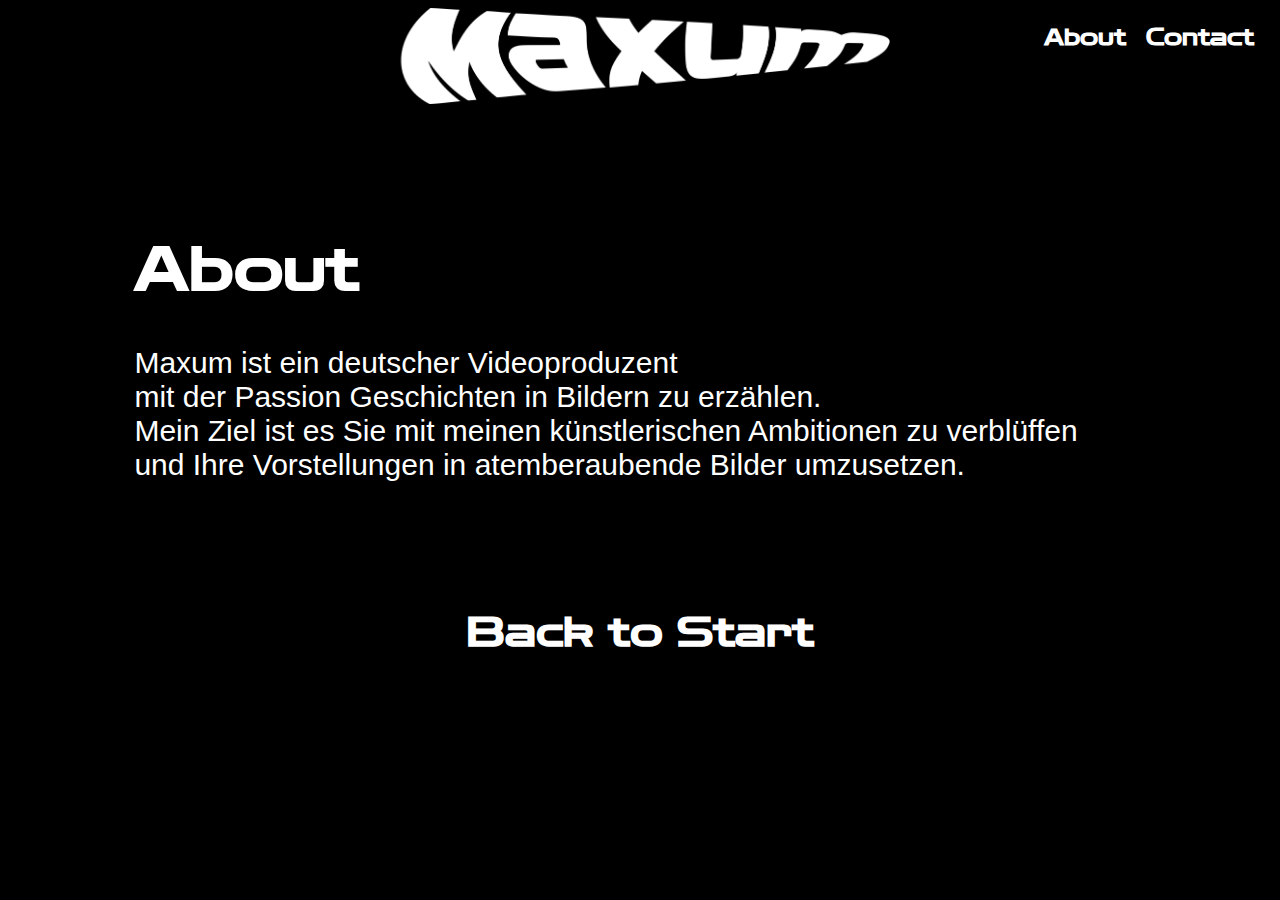
<file: html_seiten/about.html>
<!DOCTYPE HTML>
<html>

<head>
    

<title>Maxum Motion</title>    
<meta charset="utf-8" /> 
<meta name="description" content="Portfolio">
<meta name="keywords" content="Videoproduzent Maxum Motion">
<meta name="author" content="Maximilian Meierl">
    
<link rel="preconnect" href="https://fonts.gstatic.com">
<link href="https://fonts.googleapis.com/css2?family=Zen+Dots&display=swap"               rel="stylesheet"> 
<link rel="stylesheet"
      type="text/css" 
      href="../css/styles.css">
    
</head>
    
<body> 
    
   <div class="flexbox-panel2">
        <div class="flex-item1">
            <a href="../index.html"><img width="500" src="../bilder/Maxum_Weiss.png"></a> 
        </div>
   </div>
    
       
    <div class="flexbox-panel1 rechtsoben">
        <div class="flex-item2">
            <a class="weiß" href="../html_seiten/about.html">
            <h1>About</h1>
            </a>
        </div>
        
        <div class="flex-item3"> 
            <a class="weiß" href="../html_seiten/contact.html">
            <h1>Contact</h1>
            </a>
        </div>
    </div>
    
    <div class="linksbuendig weiß projects">
        <h1>About</h1>
        Maxum ist ein deutscher Videoproduzent 
        <br>
        mit der Passion Geschichten in Bildern zu erzählen.
        <br>
        Mein Ziel ist es Sie mit meinen künstlerischen Ambitionen zu verblüffen
        <br>
        und Ihre Vorstellungen in atemberaubende Bilder umzusetzen.
    </div>
    <a href="../index.html"><h2>Back to Start</h2></a>
    
    </body>
    
</html>
</file>
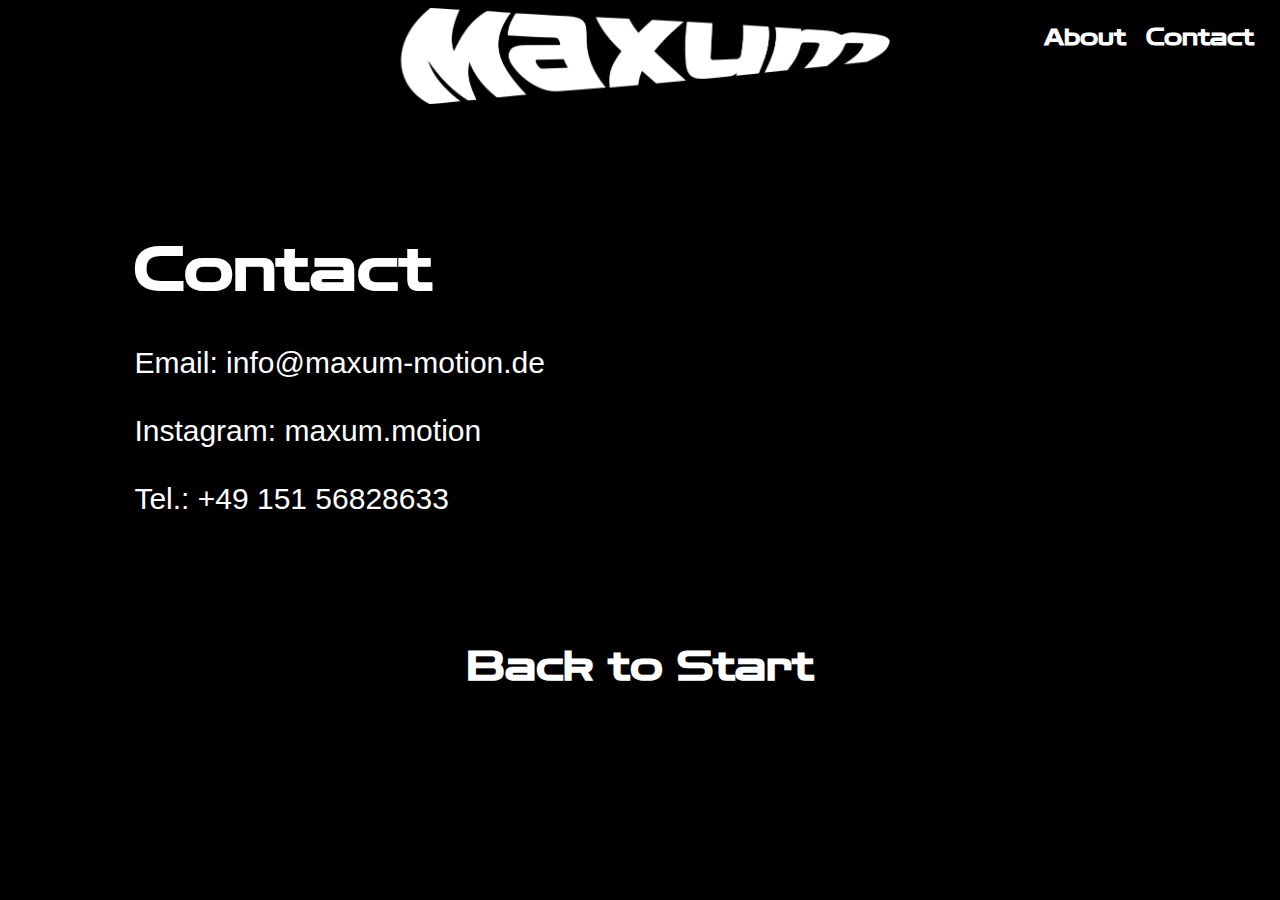
<file: html_seiten/contact.html>
<!DOCTYPE HTML>
<html>

<head>
    
<title>Maxum Motion</title>    
<meta charset="utf-8" />
<meta name="description" content="Portfolio">
<meta name="keywords" content="Videoproduzent Maxum Motion">
<meta name="author" content="Maximilian Meierl">
    
<link rel="preconnect" href="https://fonts.gstatic.com">
<link href="https://fonts.googleapis.com/css2?family=Zen+Dots&display=swap"               rel="stylesheet"> 
<link rel="stylesheet"
      type="text/css" 
      href="../css/styles.css">
    
</head>
    
<body> 
    
    <div class="flexbox-panel2">
        <div class="flex-item1">
            <a href="../index.html"><img width="500" src="../bilder/Maxum_Weiss.png">
            </a> 
        </div>
    </div>
    
    <div class="flexbox-panel1 rechtsoben">
        <div class="flex-item2">
        <a class="weiß" href="../html_seiten/about.html">
            <h1>About</h1>
        </a>
        </div>
        
        <div class="flex-item3"> 
            <a class="weiß" href="../html_seiten/contact.html">
                <h1>Contact</h1>
            </a>
        </div>
    </div>
    
    <div class="linksbuendig weiß projects">
        <h1>Contact</h1>
    
        Email: info@maxum-motion.de
        <br><br>
        Instagram: maxum.motion
        <br><br>
        Tel.: +49 151 56828633
    </div>
    <a href="../index.html"><h2>Back to Start</h2></a>
    
    </body>
    
</html>
</file>
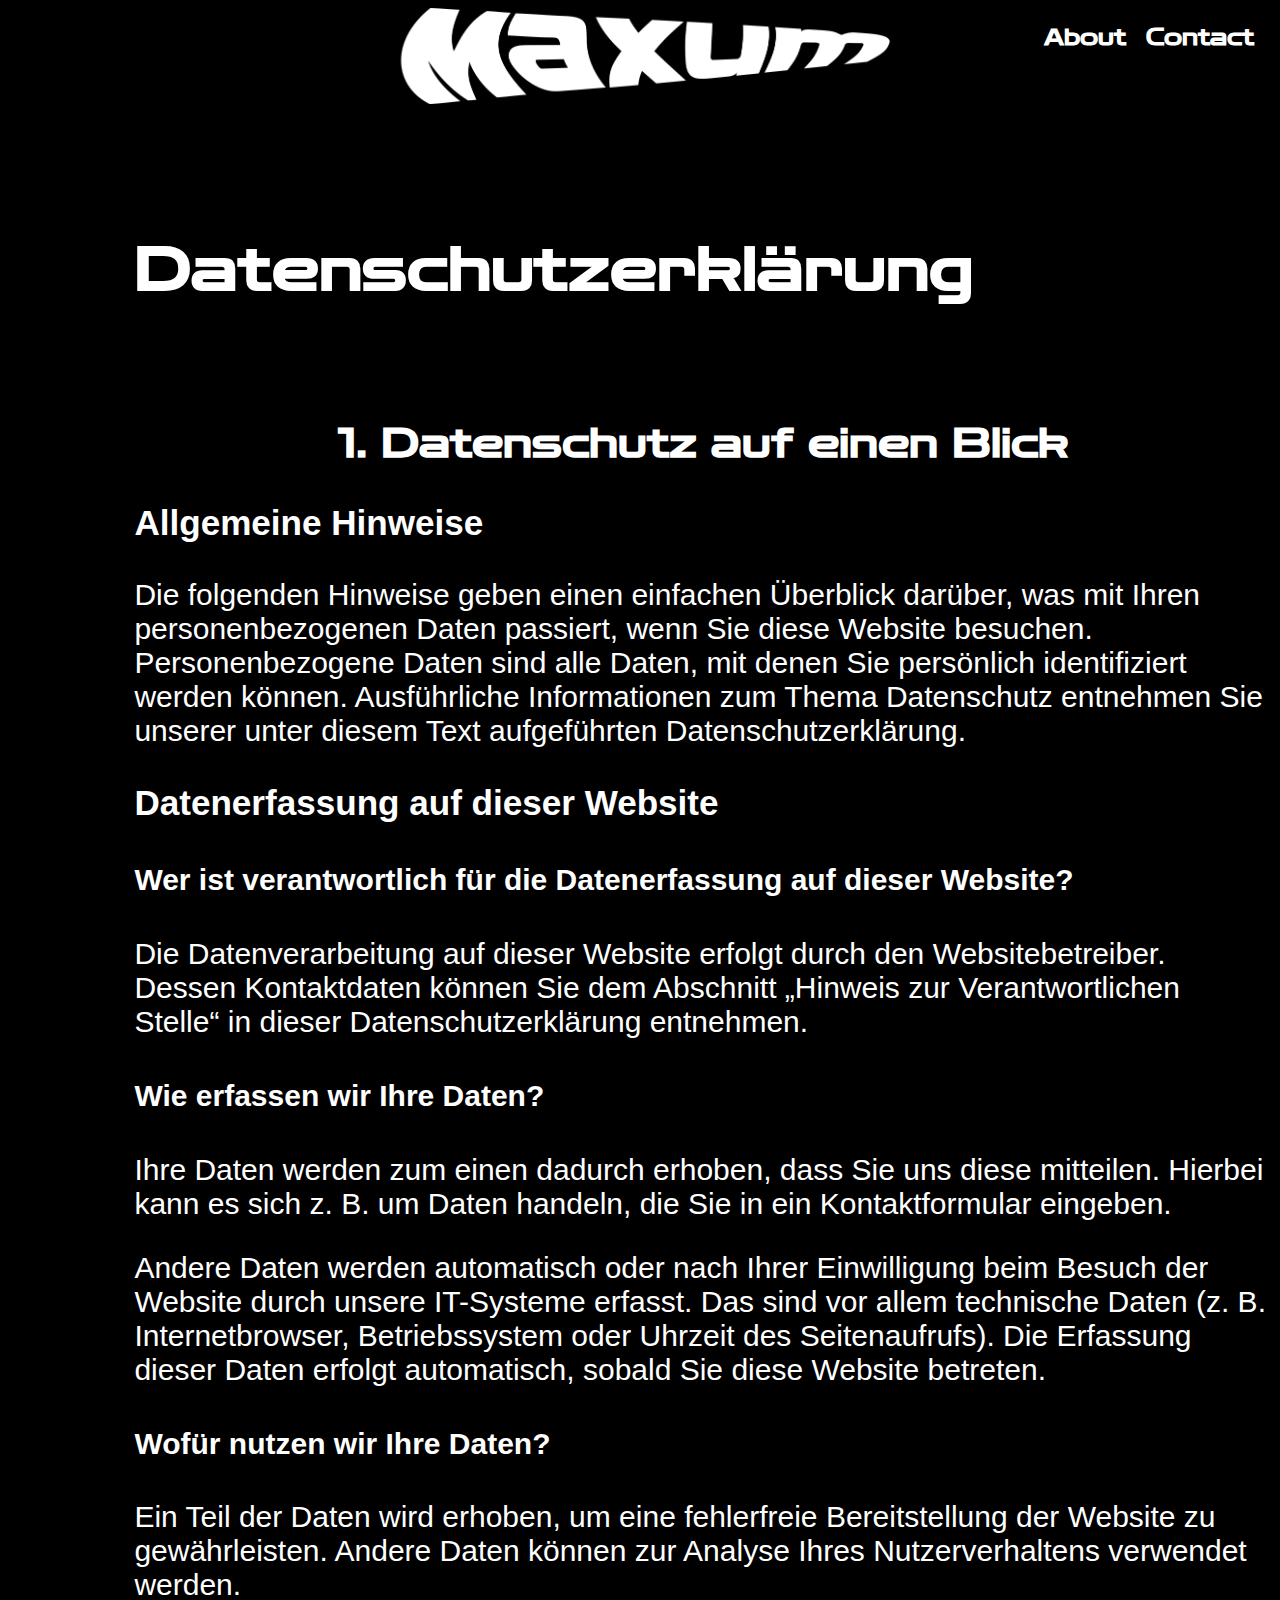
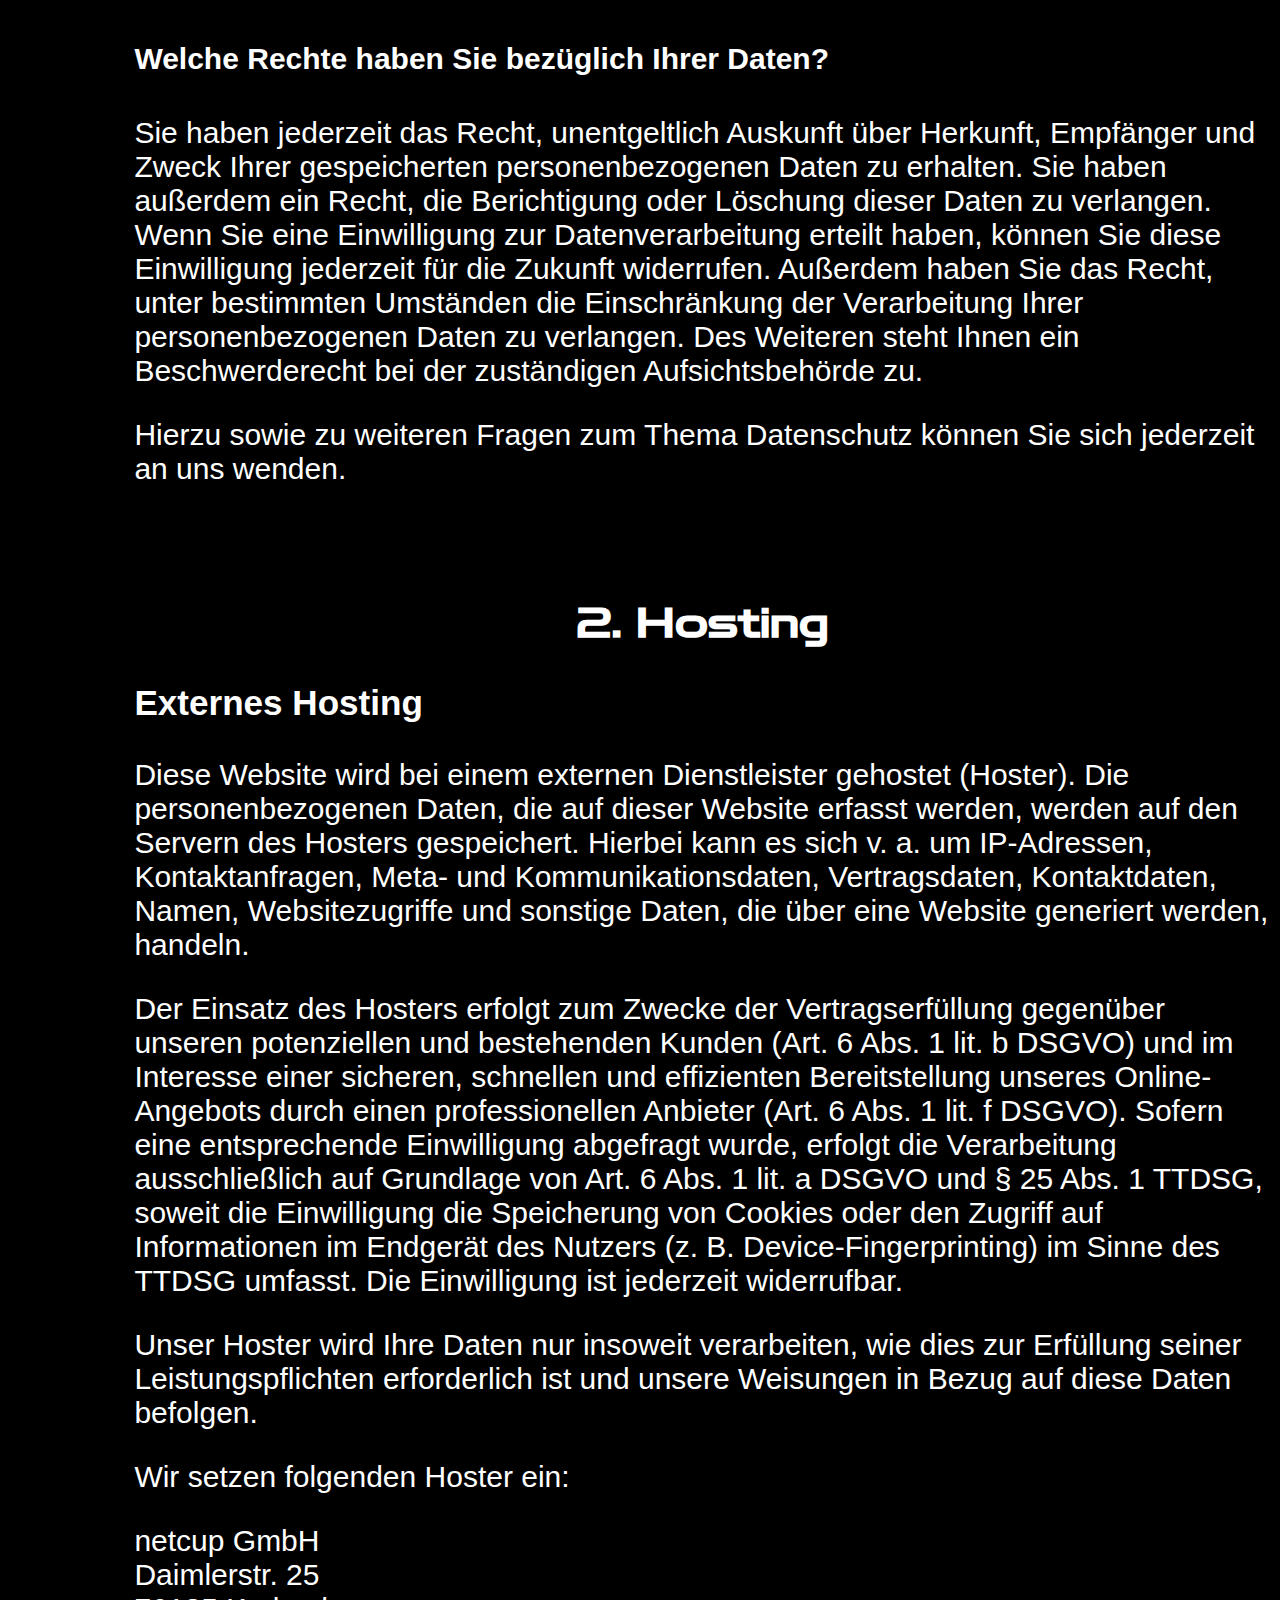
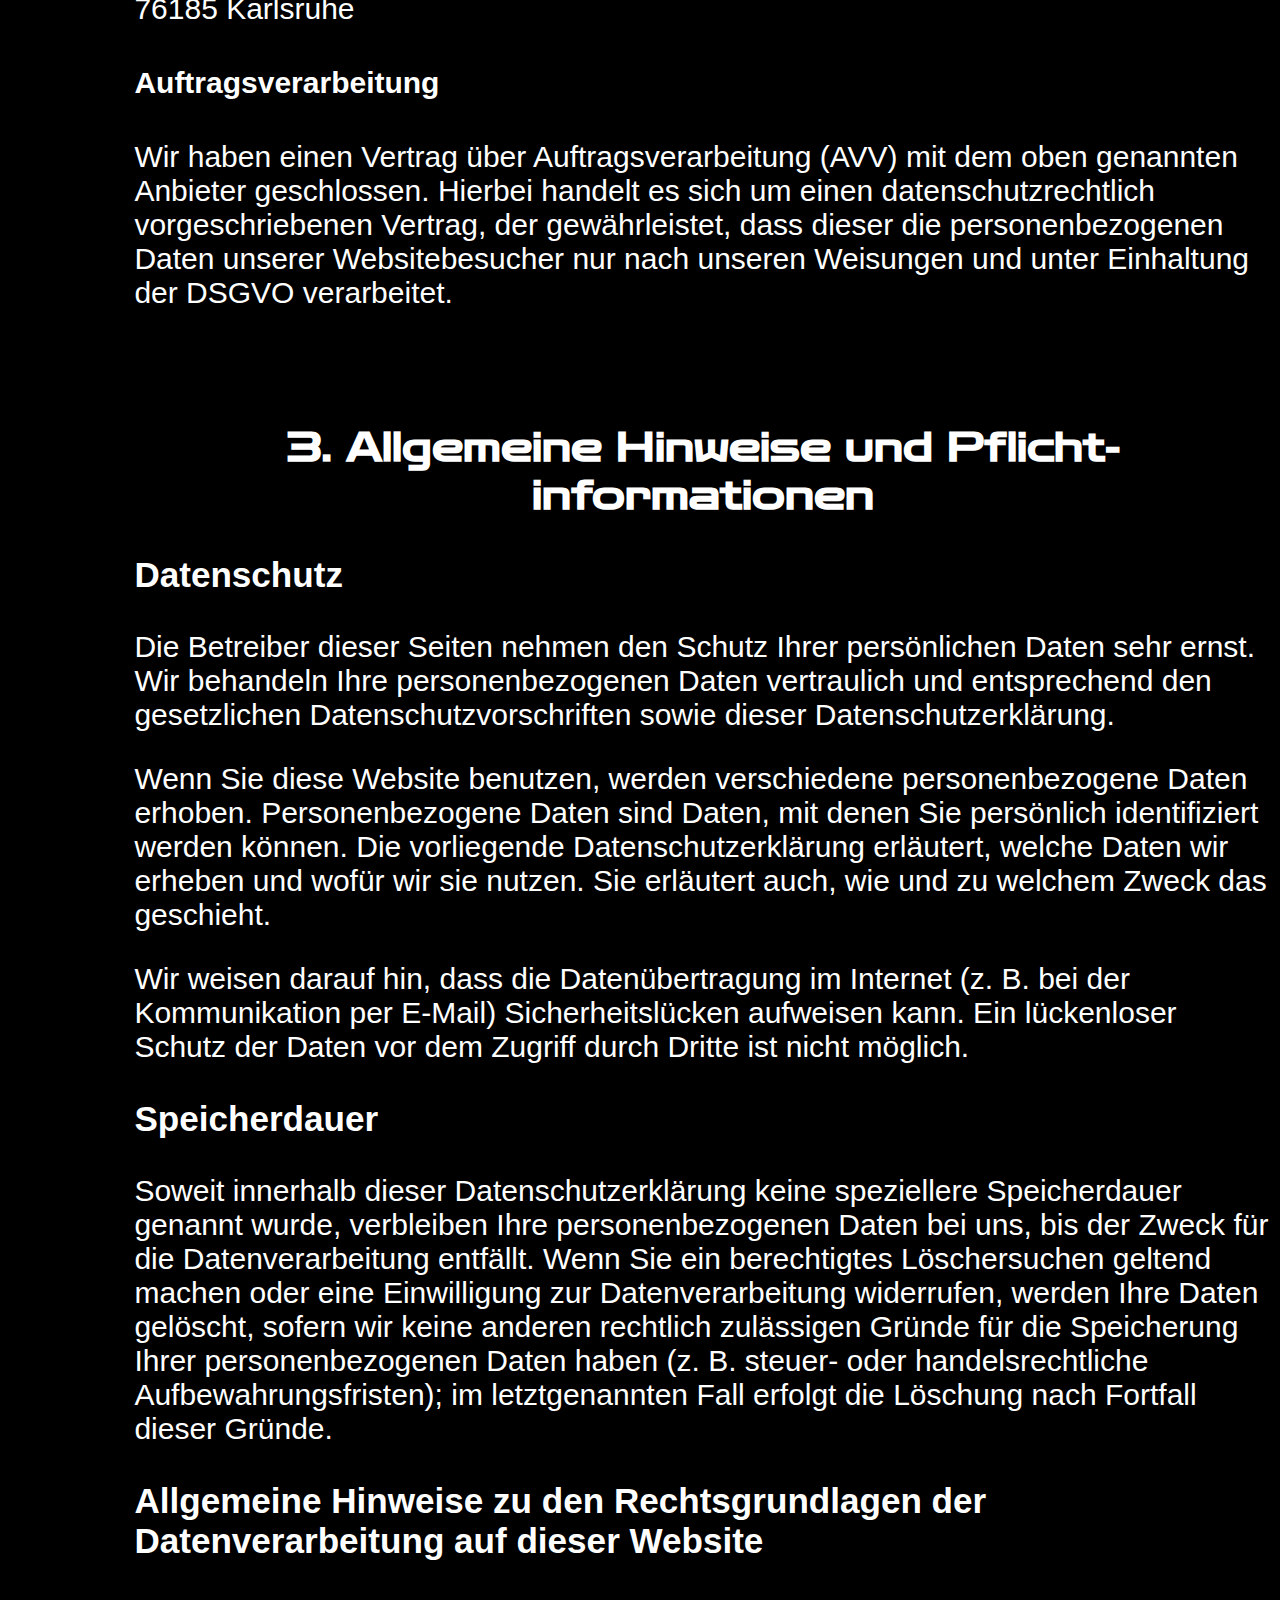
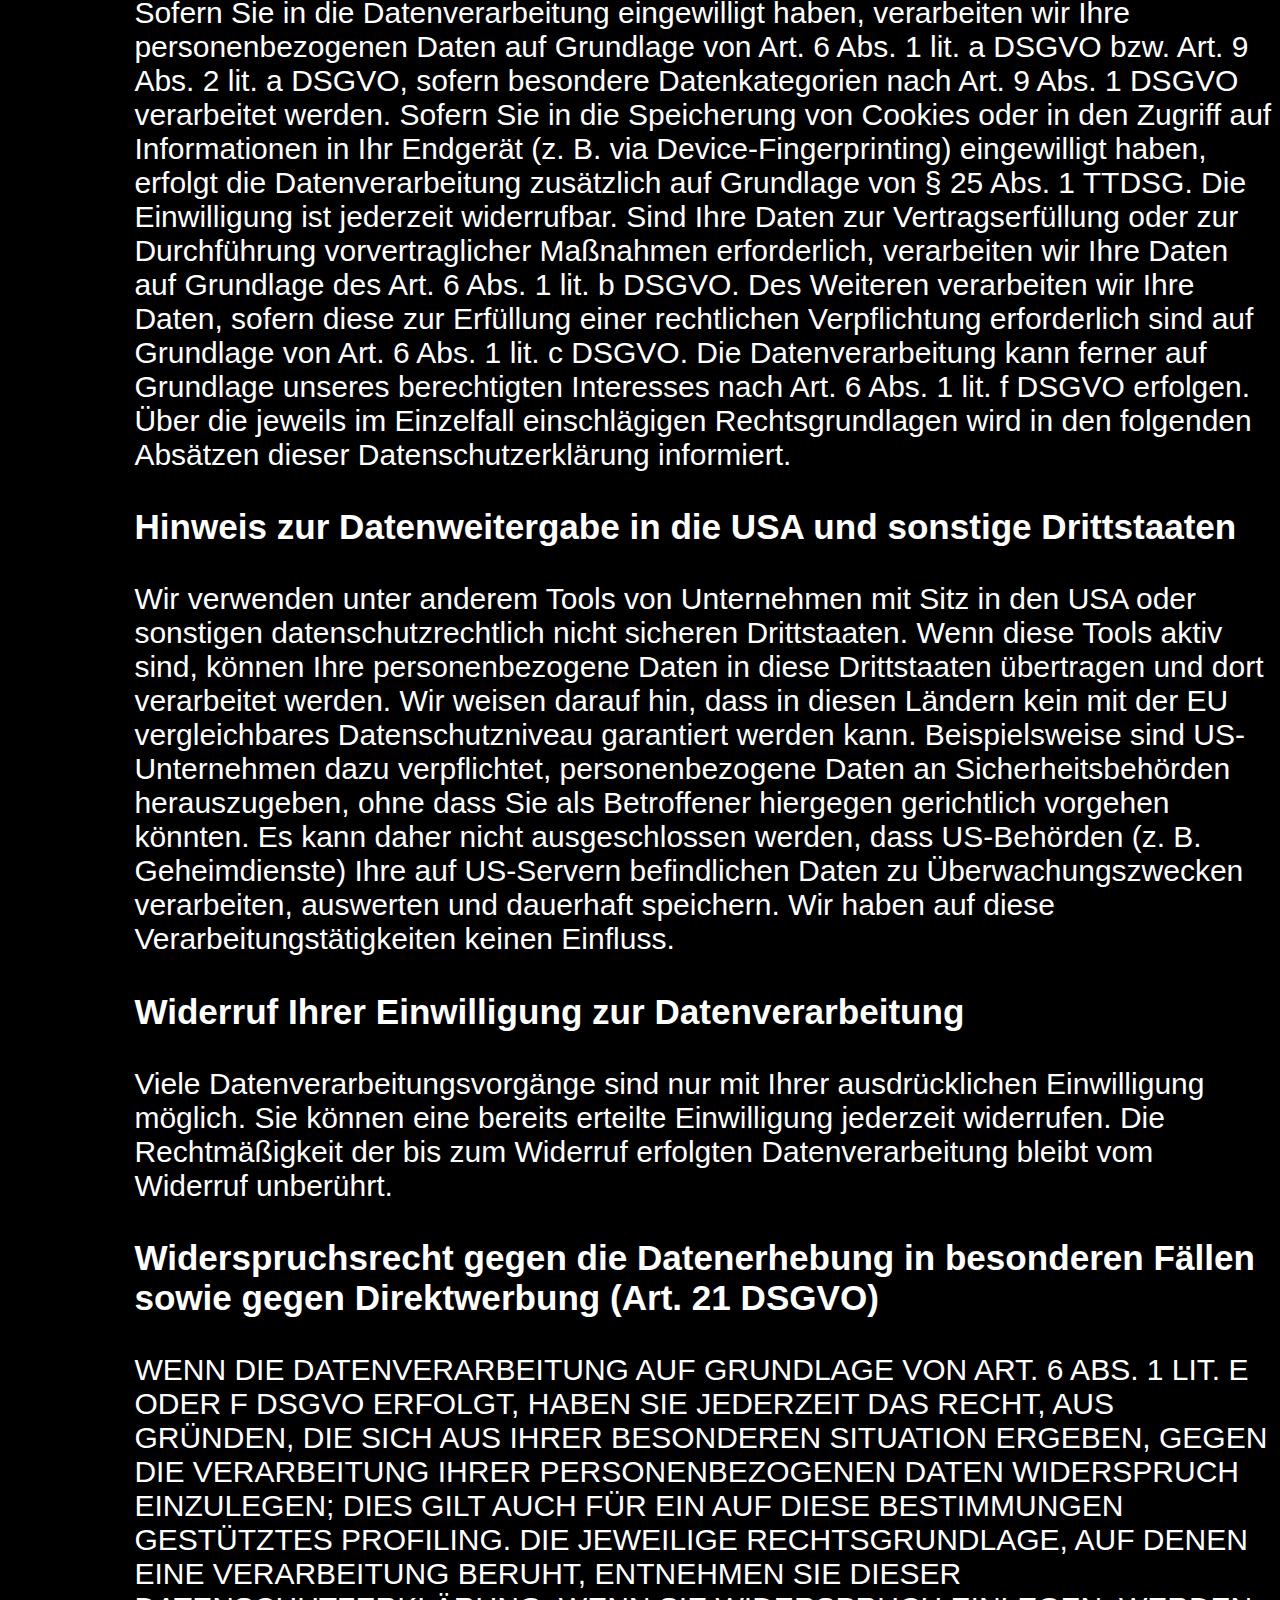
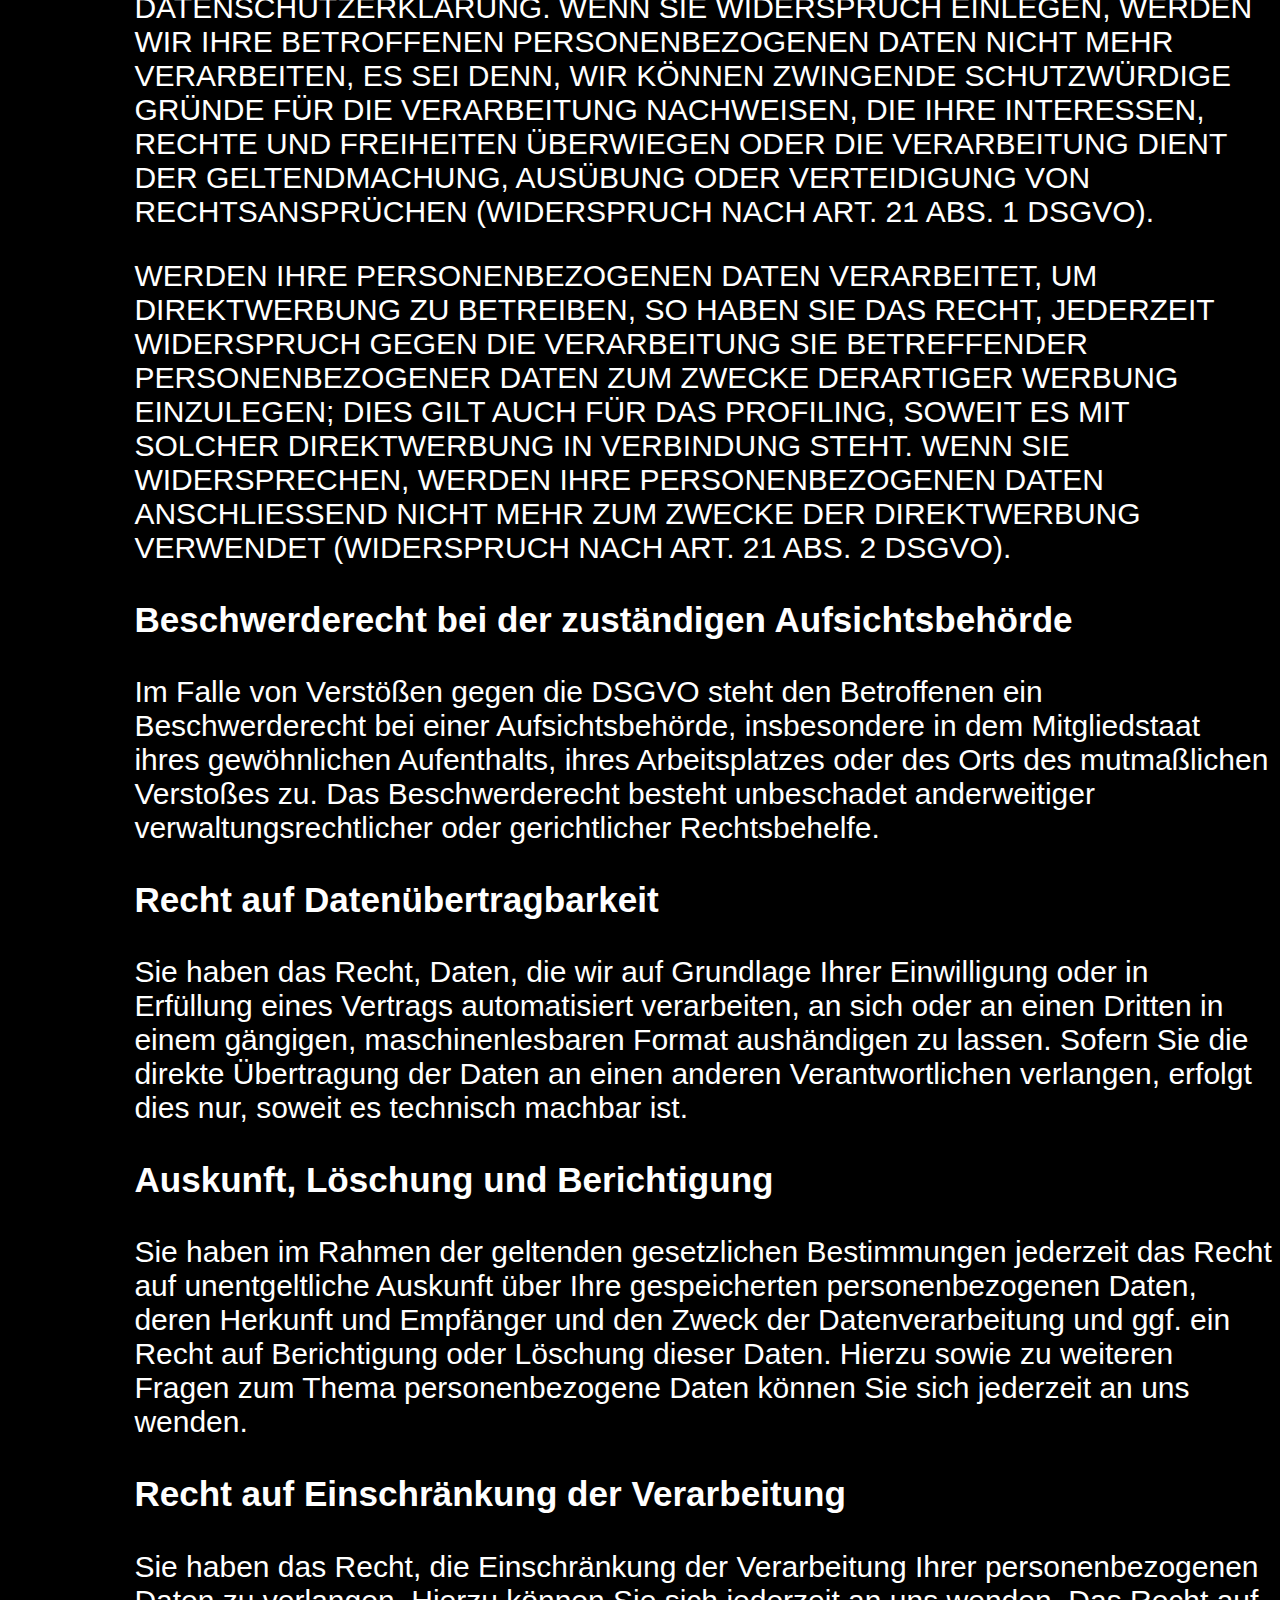
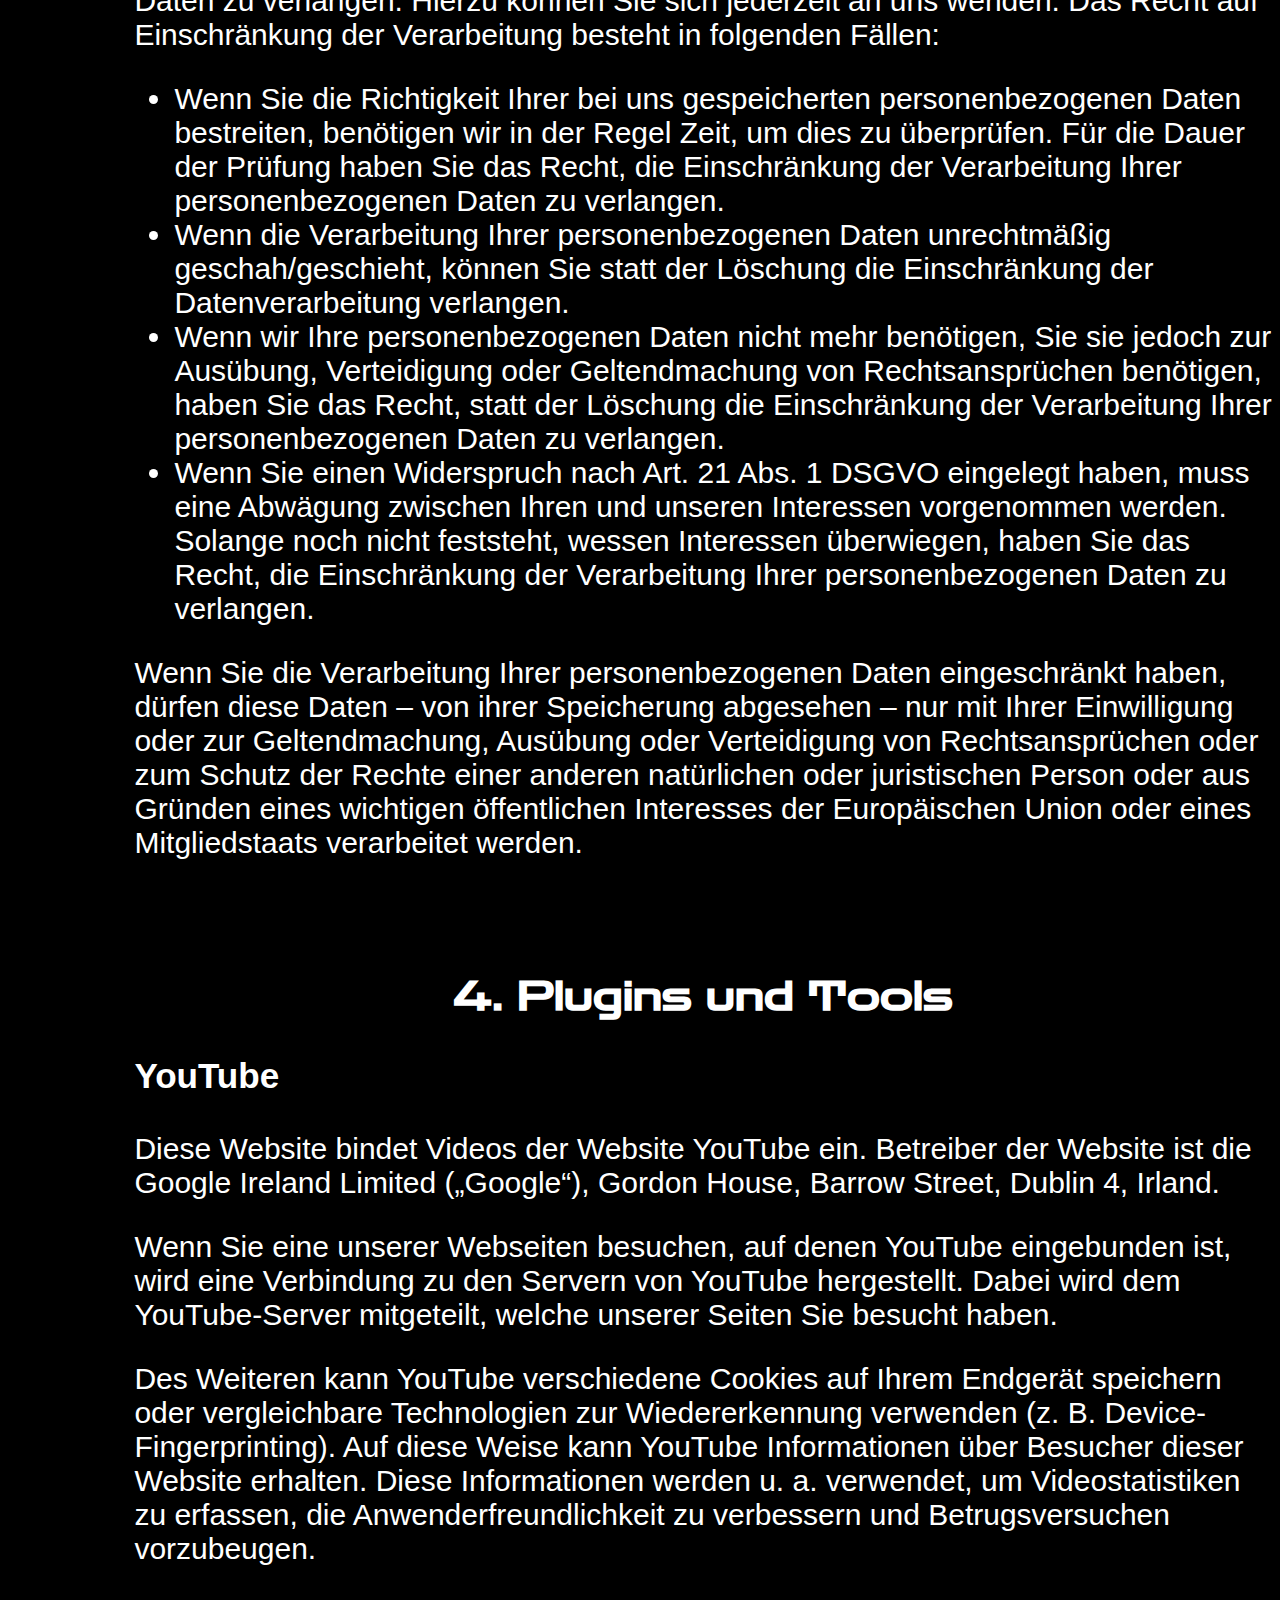
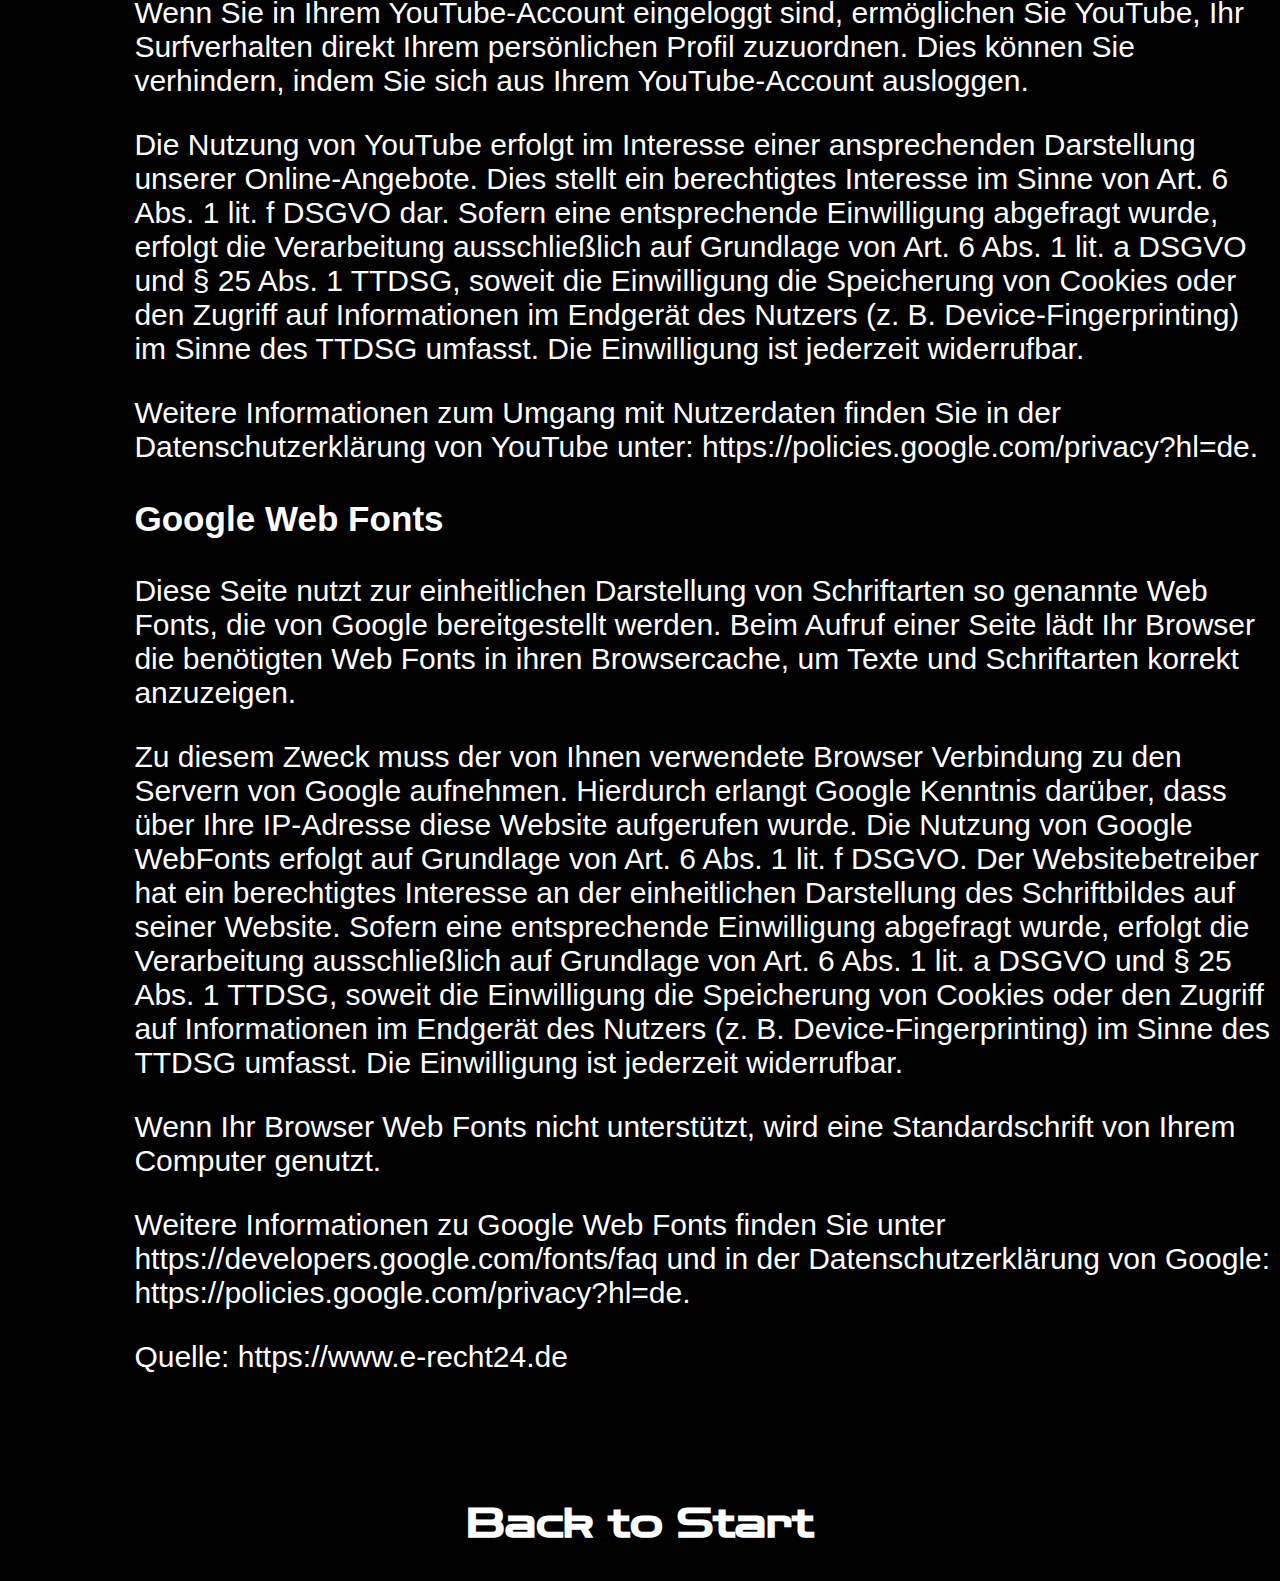
<file: html_seiten/datenschutzerklaerung.html>
<!DOCTYPE HTML>
<html>

<head>
    

<title>Maxum Motion</title>    
<meta charset="utf-8" />
<meta name="description" content="Portfolio">
<meta name="keywords" content="Videoproduzent Maxum Motion">
<meta name="author" content="Maximilian Meierl">
    
<link rel="preconnect" href="https://fonts.gstatic.com">
<link href="https://fonts.googleapis.com/css2?family=Zen+Dots&display=swap"               rel="stylesheet"> 
<link rel="stylesheet"
      type="text/css" 
      href="../css/styles.css">
    
</head>
    
<body> 
    
    <div class="flexbox-panel2">
        <div class="flex-item1">
            <a href="../index.html"><img width="500" src="../bilder/Maxum_Weiss.png">
            </a> 
        </div>
    </div>
    
    
    
    <div class="flexbox-panel1 rechtsoben">
        <div class="flex-item2">   
            <a class="weiß" href="../html_seiten/about.html">
                <h1>About</h1>
            </a>
        </div>
        
        <div class="flex-item3"> 
            <a class="weiß" href="../html_seiten/contact.html">
                <h1>Contact</h1>
            </a>
        </div>
    </div>
    
    <div class="linksbuendig weiß projects">
        <a class="weiß" href="../index.html">
            <h1>Datenschutzerklärung</h1>
        </a>
    
        <h2>1. Datenschutz auf einen Blick</h2>
<h3>Allgemeine Hinweise</h3> <p>Die folgenden Hinweise geben einen einfachen &Uuml;berblick dar&uuml;ber, was mit Ihren personenbezogenen Daten passiert, wenn Sie diese Website besuchen. Personenbezogene Daten sind alle Daten, mit denen Sie pers&ouml;nlich identifiziert werden k&ouml;nnen. Ausf&uuml;hrliche Informationen zum Thema Datenschutz entnehmen Sie unserer unter diesem Text aufgef&uuml;hrten Datenschutzerkl&auml;rung.</p>
<h3>Datenerfassung auf dieser Website</h3> <h4>Wer ist verantwortlich f&uuml;r die Datenerfassung auf dieser Website?</h4> <p>Die Datenverarbeitung auf dieser Website erfolgt durch den Websitebetreiber. Dessen Kontaktdaten k&ouml;nnen Sie dem Abschnitt &bdquo;Hinweis zur Verantwortlichen Stelle&ldquo; in dieser Datenschutzerkl&auml;rung entnehmen.</p> <h4>Wie erfassen wir Ihre Daten?</h4> <p>Ihre Daten werden zum einen dadurch erhoben, dass Sie uns diese mitteilen. Hierbei kann es sich z.&nbsp;B. um Daten handeln, die Sie in ein Kontaktformular eingeben.</p> <p>Andere Daten werden automatisch oder nach Ihrer Einwilligung beim Besuch der Website durch unsere IT-Systeme erfasst. Das sind vor allem technische Daten (z.&nbsp;B. Internetbrowser, Betriebssystem oder Uhrzeit des Seitenaufrufs). Die Erfassung dieser Daten erfolgt automatisch, sobald Sie diese Website betreten.</p> <h4>Wof&uuml;r nutzen wir Ihre Daten?</h4> <p>Ein Teil der Daten wird erhoben, um eine fehlerfreie Bereitstellung der Website zu gew&auml;hrleisten. Andere Daten k&ouml;nnen zur Analyse Ihres Nutzerverhaltens verwendet werden.</p> <h4>Welche Rechte haben Sie bez&uuml;glich Ihrer Daten?</h4> <p>Sie haben jederzeit das Recht, unentgeltlich Auskunft &uuml;ber Herkunft, Empf&auml;nger und Zweck Ihrer gespeicherten personenbezogenen Daten zu erhalten. Sie haben au&szlig;erdem ein Recht, die Berichtigung oder L&ouml;schung dieser Daten zu verlangen. Wenn Sie eine Einwilligung zur Datenverarbeitung erteilt haben, k&ouml;nnen Sie diese Einwilligung jederzeit f&uuml;r die Zukunft widerrufen. Au&szlig;erdem haben Sie das Recht, unter bestimmten Umst&auml;nden die Einschr&auml;nkung der Verarbeitung Ihrer personenbezogenen Daten zu verlangen. Des Weiteren steht Ihnen ein Beschwerderecht bei der zust&auml;ndigen Aufsichtsbeh&ouml;rde zu.</p> <p>Hierzu sowie zu weiteren Fragen zum Thema Datenschutz k&ouml;nnen Sie sich jederzeit an uns wenden.</p>
<h2>2. Hosting</h2>
<h3>Externes Hosting</h3> <p>Diese Website wird bei einem externen Dienstleister gehostet (Hoster). Die personenbezogenen Daten, die auf dieser Website erfasst werden, werden auf den Servern des Hosters gespeichert. Hierbei kann es sich v. a. um IP-Adressen, Kontaktanfragen, Meta- und Kommunikationsdaten, Vertragsdaten, Kontaktdaten, Namen, Websitezugriffe und sonstige Daten, die &uuml;ber eine Website generiert werden, handeln.</p> <p>Der Einsatz des Hosters erfolgt zum Zwecke der Vertragserf&uuml;llung gegen&uuml;ber unseren potenziellen und bestehenden Kunden (Art. 6 Abs. 1 lit. b DSGVO) und im Interesse einer sicheren, schnellen und effizienten Bereitstellung unseres Online-Angebots durch einen professionellen Anbieter (Art. 6 Abs. 1 lit. f DSGVO). Sofern eine entsprechende Einwilligung abgefragt wurde, erfolgt die Verarbeitung ausschlie&szlig;lich auf Grundlage von Art. 6 Abs. 1 lit. a DSGVO und &sect; 25 Abs. 1 TTDSG, soweit die Einwilligung die Speicherung von Cookies oder den Zugriff auf Informationen im Endger&auml;t des Nutzers (z.&nbsp;B. Device-Fingerprinting) im Sinne des TTDSG umfasst. Die Einwilligung ist jederzeit widerrufbar.</p> <p>Unser Hoster wird Ihre Daten nur insoweit verarbeiten, wie dies zur Erf&uuml;llung seiner Leistungspflichten erforderlich ist und unsere Weisungen in Bezug auf diese Daten befolgen.</p> <p>Wir setzen folgenden Hoster ein:</p>
<p>netcup GmbH<br />
Daimlerstr. 25<br />
76185 Karlsruhe</p>
<h4>Auftragsverarbeitung</h4> <p>Wir haben einen Vertrag &uuml;ber Auftragsverarbeitung (AVV) mit dem oben genannten Anbieter geschlossen. Hierbei handelt es sich um einen datenschutzrechtlich vorgeschriebenen Vertrag, der gew&auml;hrleistet, dass dieser die personenbezogenen Daten unserer Websitebesucher nur nach unseren Weisungen und unter Einhaltung der DSGVO verarbeitet.</p>
<h2>3. Allgemeine Hinweise und Pflicht&shy;informationen</h2>
<h3>Datenschutz</h3> <p>Die Betreiber dieser Seiten nehmen den Schutz Ihrer pers&ouml;nlichen Daten sehr ernst. Wir behandeln Ihre personenbezogenen Daten vertraulich und entsprechend den gesetzlichen Datenschutzvorschriften sowie dieser Datenschutzerkl&auml;rung.</p> <p>Wenn Sie diese Website benutzen, werden verschiedene personenbezogene Daten erhoben. Personenbezogene Daten sind Daten, mit denen Sie pers&ouml;nlich identifiziert werden k&ouml;nnen. Die vorliegende Datenschutzerkl&auml;rung erl&auml;utert, welche Daten wir erheben und wof&uuml;r wir sie nutzen. Sie erl&auml;utert auch, wie und zu welchem Zweck das geschieht.</p> <p>Wir weisen darauf hin, dass die Daten&uuml;bertragung im Internet (z.&nbsp;B. bei der Kommunikation per E-Mail) Sicherheitsl&uuml;cken aufweisen kann. Ein l&uuml;ckenloser Schutz der Daten vor dem Zugriff durch Dritte ist nicht m&ouml;glich.</p>

<h3>Speicherdauer</h3> <p>Soweit innerhalb dieser Datenschutzerkl&auml;rung keine speziellere Speicherdauer genannt wurde, verbleiben Ihre personenbezogenen Daten bei uns, bis der Zweck f&uuml;r die Datenverarbeitung entf&auml;llt. Wenn Sie ein berechtigtes L&ouml;schersuchen geltend machen oder eine Einwilligung zur Datenverarbeitung widerrufen, werden Ihre Daten gel&ouml;scht, sofern wir keine anderen rechtlich zul&auml;ssigen Gr&uuml;nde f&uuml;r die Speicherung Ihrer personenbezogenen Daten haben (z.&nbsp;B. steuer- oder handelsrechtliche Aufbewahrungsfristen); im letztgenannten Fall erfolgt die L&ouml;schung nach Fortfall dieser Gr&uuml;nde.</p>
<h3>Allgemeine Hinweise zu den Rechtsgrundlagen der Datenverarbeitung auf dieser Website</h3> <p>Sofern Sie in die Datenverarbeitung eingewilligt haben, verarbeiten wir Ihre personenbezogenen Daten auf Grundlage von Art. 6 Abs. 1 lit. a DSGVO bzw. Art. 9 Abs. 2 lit. a DSGVO, sofern besondere Datenkategorien nach Art. 9 Abs. 1 DSGVO verarbeitet werden. Sofern Sie in die Speicherung von Cookies oder in den Zugriff auf Informationen in Ihr Endger&auml;t (z.&nbsp;B. via Device-Fingerprinting) eingewilligt haben, erfolgt die Datenverarbeitung zus&auml;tzlich auf Grundlage von &sect; 25 Abs. 1 TTDSG. Die Einwilligung ist jederzeit widerrufbar. Sind Ihre Daten zur Vertragserf&uuml;llung oder zur Durchf&uuml;hrung vorvertraglicher Ma&szlig;nahmen erforderlich, verarbeiten wir Ihre Daten auf Grundlage des Art. 6 Abs. 1 lit. b DSGVO. Des Weiteren verarbeiten wir Ihre Daten, sofern diese zur Erf&uuml;llung einer rechtlichen Verpflichtung erforderlich sind auf Grundlage von Art. 6 Abs. 1 lit. c DSGVO. Die Datenverarbeitung kann ferner auf Grundlage unseres berechtigten Interesses nach Art. 6 Abs. 1 lit. f DSGVO erfolgen. &Uuml;ber die jeweils im Einzelfall einschl&auml;gigen Rechtsgrundlagen wird in den folgenden Abs&auml;tzen dieser Datenschutzerkl&auml;rung informiert.</p>
<h3>Hinweis zur Datenweitergabe in die USA und sonstige Drittstaaten</h3> <p>Wir verwenden unter anderem Tools von Unternehmen mit Sitz in den USA oder sonstigen datenschutzrechtlich nicht sicheren Drittstaaten. Wenn diese Tools aktiv sind, k&ouml;nnen Ihre personenbezogene Daten in diese Drittstaaten &uuml;bertragen und dort verarbeitet werden. Wir weisen darauf hin, dass in diesen L&auml;ndern kein mit der EU vergleichbares Datenschutzniveau garantiert werden kann. Beispielsweise sind US-Unternehmen dazu verpflichtet, personenbezogene Daten an Sicherheitsbeh&ouml;rden herauszugeben, ohne dass Sie als Betroffener hiergegen gerichtlich vorgehen k&ouml;nnten. Es kann daher nicht ausgeschlossen werden, dass US-Beh&ouml;rden (z.&nbsp;B. Geheimdienste) Ihre auf US-Servern befindlichen Daten zu &Uuml;berwachungszwecken verarbeiten, auswerten und dauerhaft speichern. Wir haben auf diese Verarbeitungst&auml;tigkeiten keinen Einfluss.</p><h3>Widerruf Ihrer Einwilligung zur Datenverarbeitung</h3> <p>Viele Datenverarbeitungsvorg&auml;nge sind nur mit Ihrer ausdr&uuml;cklichen Einwilligung m&ouml;glich. Sie k&ouml;nnen eine bereits erteilte Einwilligung jederzeit widerrufen. Die Rechtm&auml;&szlig;igkeit der bis zum Widerruf erfolgten Datenverarbeitung bleibt vom Widerruf unber&uuml;hrt.</p>
<h3>Widerspruchsrecht gegen die Datenerhebung in besonderen F&auml;llen sowie gegen Direktwerbung (Art. 21 DSGVO)</h3> <p>WENN DIE DATENVERARBEITUNG AUF GRUNDLAGE VON ART. 6 ABS. 1 LIT. E ODER F DSGVO ERFOLGT, HABEN SIE JEDERZEIT DAS RECHT, AUS GR&Uuml;NDEN, DIE SICH AUS IHRER BESONDEREN SITUATION ERGEBEN, GEGEN DIE VERARBEITUNG IHRER PERSONENBEZOGENEN DATEN WIDERSPRUCH EINZULEGEN; DIES GILT AUCH F&Uuml;R EIN AUF DIESE BESTIMMUNGEN GEST&Uuml;TZTES PROFILING. DIE JEWEILIGE RECHTSGRUNDLAGE, AUF DENEN EINE VERARBEITUNG BERUHT, ENTNEHMEN SIE DIESER DATENSCHUTZERKL&Auml;RUNG. WENN SIE WIDERSPRUCH EINLEGEN, WERDEN WIR IHRE BETROFFENEN PERSONENBEZOGENEN DATEN NICHT MEHR VERARBEITEN, ES SEI DENN, WIR K&Ouml;NNEN ZWINGENDE SCHUTZW&Uuml;RDIGE GR&Uuml;NDE F&Uuml;R DIE VERARBEITUNG NACHWEISEN, DIE IHRE INTERESSEN, RECHTE UND FREIHEITEN &Uuml;BERWIEGEN ODER DIE VERARBEITUNG DIENT DER GELTENDMACHUNG, AUS&Uuml;BUNG ODER VERTEIDIGUNG VON RECHTSANSPR&Uuml;CHEN (WIDERSPRUCH NACH ART. 21 ABS. 1 DSGVO).</p> <p>WERDEN IHRE PERSONENBEZOGENEN DATEN VERARBEITET, UM DIREKTWERBUNG ZU BETREIBEN, SO HABEN SIE DAS RECHT, JEDERZEIT WIDERSPRUCH GEGEN DIE VERARBEITUNG SIE BETREFFENDER PERSONENBEZOGENER DATEN ZUM ZWECKE DERARTIGER WERBUNG EINZULEGEN; DIES GILT AUCH F&Uuml;R DAS PROFILING, SOWEIT ES MIT SOLCHER DIREKTWERBUNG IN VERBINDUNG STEHT. WENN SIE WIDERSPRECHEN, WERDEN IHRE PERSONENBEZOGENEN DATEN ANSCHLIESSEND NICHT MEHR ZUM ZWECKE DER DIREKTWERBUNG VERWENDET (WIDERSPRUCH NACH ART. 21 ABS. 2 DSGVO).</p>
<h3>Beschwerde&shy;recht bei der zust&auml;ndigen Aufsichts&shy;beh&ouml;rde</h3> <p>Im Falle von Verst&ouml;&szlig;en gegen die DSGVO steht den Betroffenen ein Beschwerderecht bei einer Aufsichtsbeh&ouml;rde, insbesondere in dem Mitgliedstaat ihres gew&ouml;hnlichen Aufenthalts, ihres Arbeitsplatzes oder des Orts des mutma&szlig;lichen Versto&szlig;es zu. Das Beschwerderecht besteht unbeschadet anderweitiger verwaltungsrechtlicher oder gerichtlicher Rechtsbehelfe.</p>
<h3>Recht auf Daten&shy;&uuml;bertrag&shy;barkeit</h3> <p>Sie haben das Recht, Daten, die wir auf Grundlage Ihrer Einwilligung oder in Erf&uuml;llung eines Vertrags automatisiert verarbeiten, an sich oder an einen Dritten in einem g&auml;ngigen, maschinenlesbaren Format aush&auml;ndigen zu lassen. Sofern Sie die direkte &Uuml;bertragung der Daten an einen anderen Verantwortlichen verlangen, erfolgt dies nur, soweit es technisch machbar ist.</p>
<h3>Auskunft, L&ouml;schung und Berichtigung</h3> <p>Sie haben im Rahmen der geltenden gesetzlichen Bestimmungen jederzeit das Recht auf unentgeltliche Auskunft &uuml;ber Ihre gespeicherten personenbezogenen Daten, deren Herkunft und Empf&auml;nger und den Zweck der Datenverarbeitung und ggf. ein Recht auf Berichtigung oder L&ouml;schung dieser Daten. Hierzu sowie zu weiteren Fragen zum Thema personenbezogene Daten k&ouml;nnen Sie sich jederzeit an uns wenden.</p>
<h3>Recht auf Einschr&auml;nkung der Verarbeitung</h3> <p>Sie haben das Recht, die Einschr&auml;nkung der Verarbeitung Ihrer personenbezogenen Daten zu verlangen. Hierzu k&ouml;nnen Sie sich jederzeit an uns wenden. Das Recht auf Einschr&auml;nkung der Verarbeitung besteht in folgenden F&auml;llen:</p> <ul> <li>Wenn Sie die Richtigkeit Ihrer bei uns gespeicherten personenbezogenen Daten bestreiten, ben&ouml;tigen wir in der Regel Zeit, um dies zu &uuml;berpr&uuml;fen. F&uuml;r die Dauer der Pr&uuml;fung haben Sie das Recht, die Einschr&auml;nkung der Verarbeitung Ihrer personenbezogenen Daten zu verlangen.</li> <li>Wenn die Verarbeitung Ihrer personenbezogenen Daten unrechtm&auml;&szlig;ig geschah/geschieht, k&ouml;nnen Sie statt der L&ouml;schung die Einschr&auml;nkung der Datenverarbeitung verlangen.</li> <li>Wenn wir Ihre personenbezogenen Daten nicht mehr ben&ouml;tigen, Sie sie jedoch zur Aus&uuml;bung, Verteidigung oder Geltendmachung von Rechtsanspr&uuml;chen ben&ouml;tigen, haben Sie das Recht, statt der L&ouml;schung die Einschr&auml;nkung der Verarbeitung Ihrer personenbezogenen Daten zu verlangen.</li> <li>Wenn Sie einen Widerspruch nach Art. 21 Abs. 1 DSGVO eingelegt haben, muss eine Abw&auml;gung zwischen Ihren und unseren Interessen vorgenommen werden. Solange noch nicht feststeht, wessen Interessen &uuml;berwiegen, haben Sie das Recht, die Einschr&auml;nkung der Verarbeitung Ihrer personenbezogenen Daten zu verlangen.</li> </ul> <p>Wenn Sie die Verarbeitung Ihrer personenbezogenen Daten eingeschr&auml;nkt haben, d&uuml;rfen diese Daten &ndash; von ihrer Speicherung abgesehen &ndash; nur mit Ihrer Einwilligung oder zur Geltendmachung, Aus&uuml;bung oder Verteidigung von Rechtsanspr&uuml;chen oder zum Schutz der Rechte einer anderen nat&uuml;rlichen oder juristischen Person oder aus Gr&uuml;nden eines wichtigen &ouml;ffentlichen Interesses der Europ&auml;ischen Union oder eines Mitgliedstaats verarbeitet werden.</p>
<h2>4. Plugins und Tools</h2>
<h3>YouTube</h3> <p>Diese Website bindet Videos der Website YouTube ein. Betreiber der Website ist die Google Ireland Limited (&bdquo;Google&ldquo;), Gordon House, Barrow Street, Dublin 4, Irland.</p> <p>Wenn Sie eine unserer Webseiten besuchen, auf denen YouTube eingebunden ist, wird eine Verbindung zu den Servern von YouTube hergestellt. Dabei wird dem YouTube-Server mitgeteilt, welche unserer Seiten Sie besucht haben.</p> <p>Des Weiteren kann YouTube verschiedene Cookies auf Ihrem Endger&auml;t speichern oder vergleichbare Technologien zur Wiedererkennung verwenden (z.&nbsp;B. Device-Fingerprinting). Auf diese Weise kann YouTube Informationen &uuml;ber Besucher dieser Website erhalten. Diese Informationen werden u.&nbsp;a. verwendet, um Videostatistiken zu erfassen, die Anwenderfreundlichkeit zu verbessern und Betrugsversuchen vorzubeugen.</p> <p>Wenn Sie in Ihrem YouTube-Account eingeloggt sind, erm&ouml;glichen Sie YouTube, Ihr Surfverhalten direkt Ihrem pers&ouml;nlichen Profil zuzuordnen. Dies k&ouml;nnen Sie verhindern, indem Sie sich aus Ihrem YouTube-Account ausloggen.</p> <p>Die Nutzung von YouTube erfolgt im Interesse einer ansprechenden Darstellung unserer Online-Angebote. Dies stellt ein berechtigtes Interesse im Sinne von Art. 6 Abs. 1 lit. f DSGVO dar. Sofern eine entsprechende Einwilligung abgefragt wurde, erfolgt die Verarbeitung ausschlie&szlig;lich auf Grundlage von Art. 6 Abs. 1 lit. a DSGVO und &sect; 25 Abs. 1 TTDSG, soweit die Einwilligung die Speicherung von Cookies oder den Zugriff auf Informationen im Endger&auml;t des Nutzers (z.&nbsp;B. Device-Fingerprinting) im Sinne des TTDSG umfasst. Die Einwilligung ist jederzeit widerrufbar.</p> <p>Weitere Informationen zum Umgang mit Nutzerdaten finden Sie in der Datenschutzerkl&auml;rung von YouTube unter: <a href="https://policies.google.com/privacy?hl=de" target="_blank" rel="noopener noreferrer">https://policies.google.com/privacy?hl=de</a>.</p>
<h3>Google Web Fonts</h3> <p>Diese Seite nutzt zur einheitlichen Darstellung von Schriftarten so genannte Web Fonts, die von Google bereitgestellt werden. Beim Aufruf einer Seite l&auml;dt Ihr Browser die ben&ouml;tigten Web Fonts in ihren Browsercache, um Texte und Schriftarten korrekt anzuzeigen.</p> <p>Zu diesem Zweck muss der von Ihnen verwendete Browser Verbindung zu den Servern von Google aufnehmen. Hierdurch erlangt Google Kenntnis dar&uuml;ber, dass &uuml;ber Ihre IP-Adresse diese Website aufgerufen wurde. Die Nutzung von Google WebFonts erfolgt auf Grundlage von Art. 6 Abs. 1 lit. f DSGVO. Der Websitebetreiber hat ein berechtigtes Interesse an der einheitlichen Darstellung des Schriftbildes auf seiner Website. Sofern eine entsprechende Einwilligung abgefragt wurde, erfolgt die Verarbeitung ausschlie&szlig;lich auf Grundlage von Art. 6 Abs. 1 lit. a DSGVO und &sect; 25 Abs. 1 TTDSG, soweit die Einwilligung die Speicherung von Cookies oder den Zugriff auf Informationen im Endger&auml;t des Nutzers (z.&nbsp;B. Device-Fingerprinting) im Sinne des TTDSG umfasst. Die Einwilligung ist jederzeit widerrufbar.</p> <p>Wenn Ihr Browser Web Fonts nicht unterst&uuml;tzt, wird eine Standardschrift von Ihrem Computer genutzt.</p> <p>Weitere Informationen zu Google Web Fonts finden Sie unter <a href="https://developers.google.com/fonts/faq" target="_blank" rel="noopener noreferrer">https://developers.google.com/fonts/faq</a> und in der Datenschutzerkl&auml;rung von Google: <a href="https://policies.google.com/privacy?hl=de" target="_blank" rel="noopener noreferrer">https://policies.google.com/privacy?hl=de</a>.</p>
<p>Quelle: <a href="https://www.e-recht24.de">https://www.e-recht24.de</a></p>
    </div>
    <a href="../index.html"><h2>Back to Start</h2></a>
    </body>
    
</html>
</file>
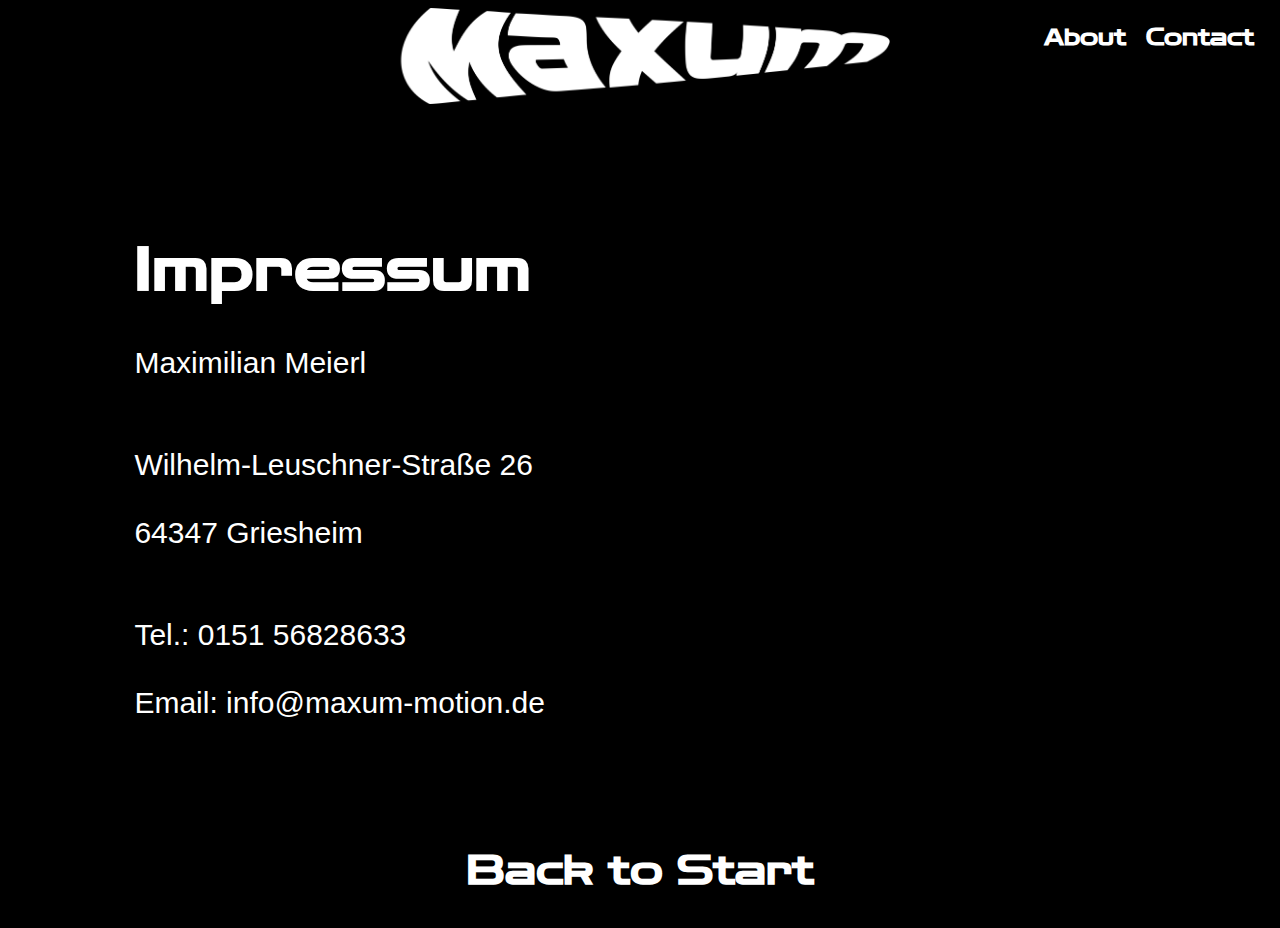
<file: html_seiten/impressum.html>
<!DOCTYPE HTML>
<html>

<head>
    

<title>Maxum Motion</title>    
<meta charset="utf-8" />
<meta name="description" content="Portfolio">
<meta name="keywords" content="Videoproduzent Maxum Motion">
<meta name="author" content="Maximilian Meierl">
    
<link rel="preconnect" href="https://fonts.gstatic.com">
<link href="https://fonts.googleapis.com/css2?family=Zen+Dots&display=swap"               rel="stylesheet"> 
<link rel="stylesheet"
      type="text/css" 
      href="../css/styles.css">
    
</head>
    
<body> 
    
    <div class="flexbox-panel2">
        <div class="flex-item1">
            <a href="../index.html"><img width="500" src="../bilder/Maxum_Weiss.png">
            </a> 
        </div>
    </div>
    
    
    
    <div class="flexbox-panel1 rechtsoben">
        <div class="flex-item2">   
            <a class="weiß" href="../html_seiten/about.html">
                <h1>About</h1>
            </a>
        </div>
        
        <div class="flex-item3"> 
            <a class="weiß" href="../html_seiten/contact.html">
                <h1>Contact</h1>
            </a>
        </div>
    </div>
    
    <div class="linksbuendig weiß projects">
        <a class="weiß" href="../index.html">
            <h1>Impressum</h1>
        </a>
    
        Maximilian Meierl
        <br><br><br>
        Wilhelm-Leuschner-Straße 26
        <br><br>
        64347 Griesheim
        <br><br><br>
        Tel.: 0151 56828633
        <br><br>
        Email: info@maxum-motion.de
    </div>
    <a href="../index.html"><h2>Back to Start</h2></a>
    </body>
    
</html>
</file>
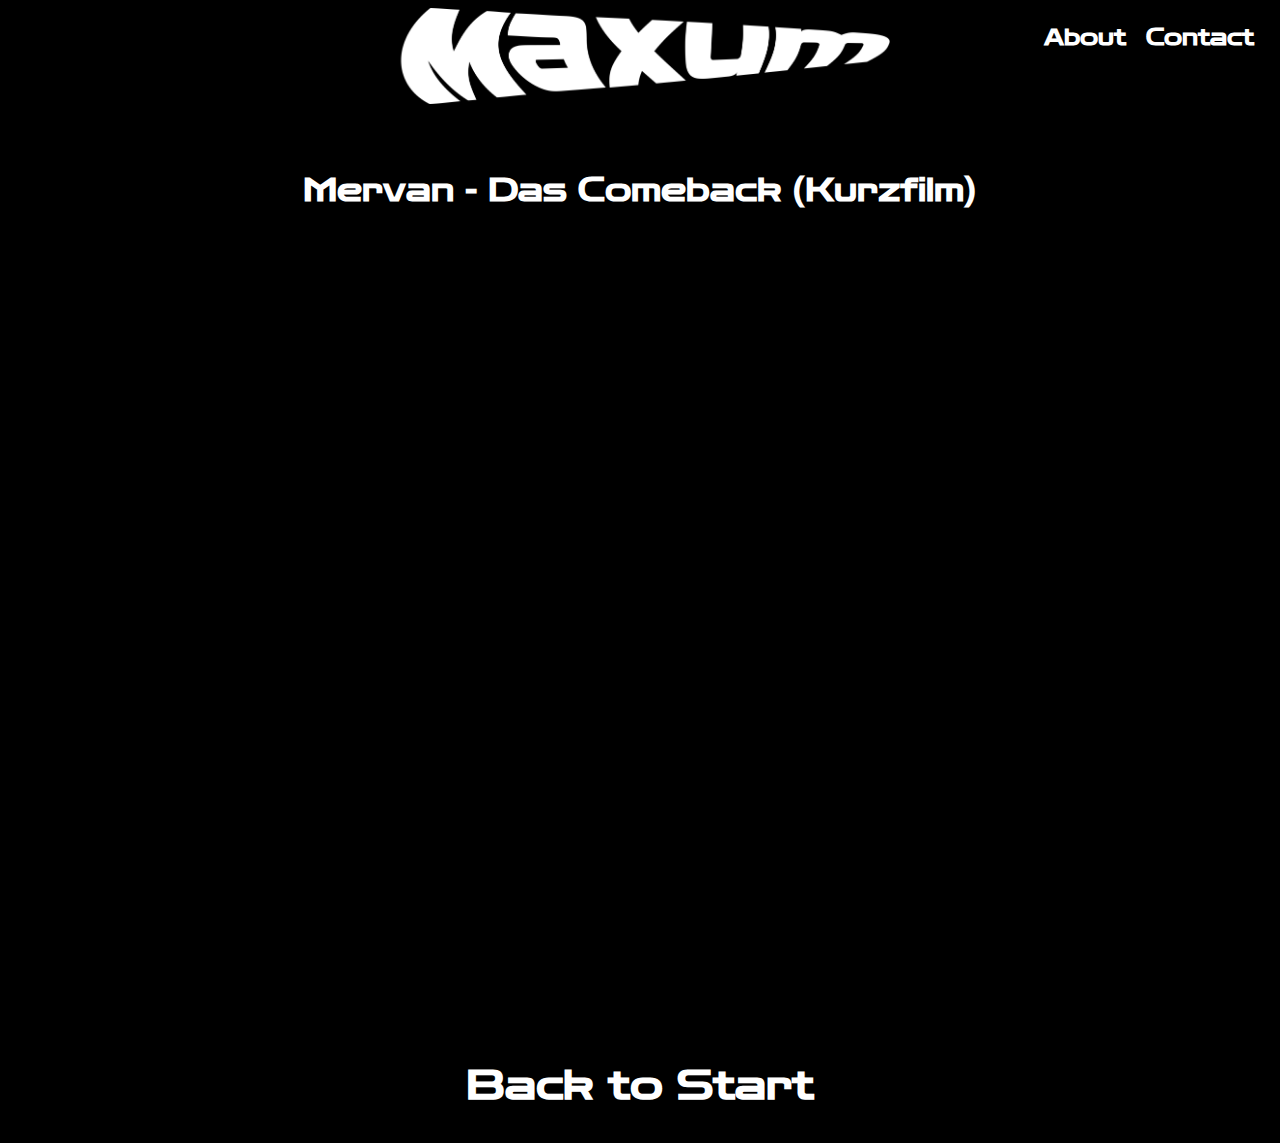
<file: html_seiten/Project1.html>
<!DOCTYPE HTML>
<html>

<head>
    

<title>Maxum Motion</title>    
<meta charset="utf-8" />
<meta name="description" content="Portfolio">
<meta name="keywords" content="Videoproduzent Maxum Motion">
<meta name="author" content="Maximilian Meierl">
    
<link rel="preconnect" href="https://fonts.gstatic.com">
<link href="https://fonts.googleapis.com/css2?family=Zen+Dots&display=swap"               rel="stylesheet"> 
<link rel="stylesheet"
      type="text/css" 
      href="../css/styles.css">
    
</head>
    
<body> 
       
<div class="flexbox-panel2">
    <div class="flex-item1">
        <a href="../index.html"><img width="500" src="../bilder/Maxum_Weiss.png">
        </a> 
    </div>
</div>
 
<div class="seiteindiemitte">    
    
    <div class="flexbox-panel1 rechtsoben">
        <div class="flex-item2">   
            <a class="weiß" href="../html_seiten/about.html">
                <h1>About</h1>
            </a>
        </div>
        
        <div class="flex-item3"> 
            <a class="weiß" href="../html_seiten/contact.html">
                <h1>Contact</h1>
            </a>
        </div>
    </div>
</div>
    
<h1 class="videotitel">Mervan - Das Comeback (Kurzfilm)</h1>
<div class="mitte">
    <iframe width="900" height="700" src="https://www.youtube.com/embed/4At2M9AESqw" title="YouTube video player" frameborder="0" allow="accelerometer; autoplay; clipboard-write; encrypted-media; gyroscope; picture-in-picture" allowfullscreen></iframe>
</div>
    <a href="../index.html"><h2>Back to Start</h2></a>
    </body>
    
</html>
</file>
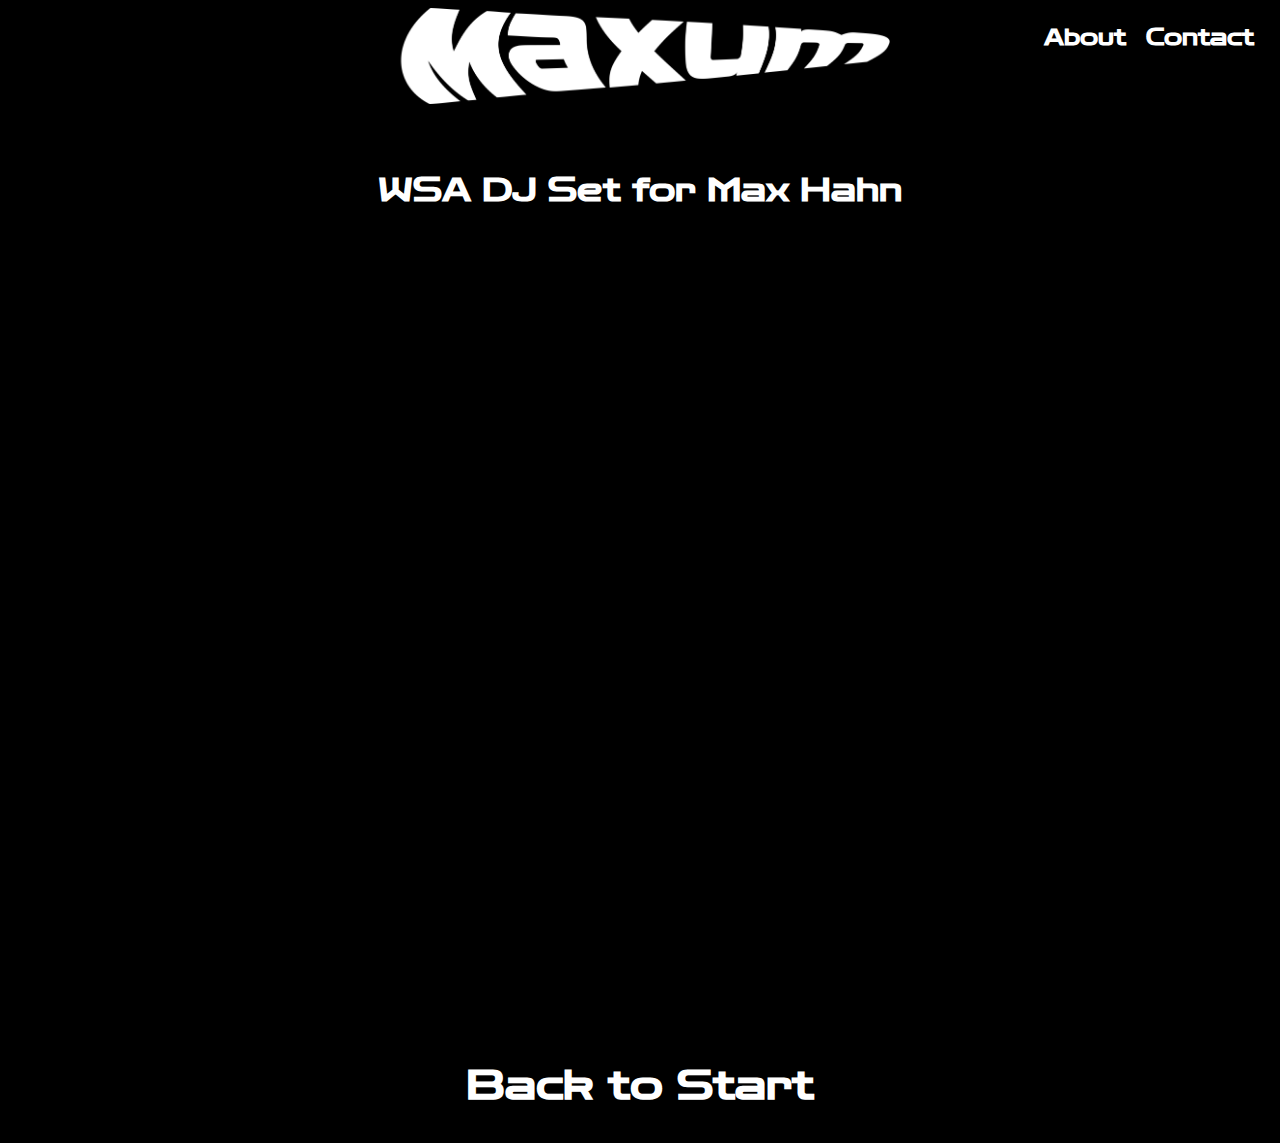
<file: html_seiten/Project2.html>
<!DOCTYPE HTML>
<html>

<head>
    

<title>Maxum Motion</title>    
<meta charset="utf-8" />
<meta name="description" content="Portfolio">
<meta name="keywords" content="Videoproduzent Maxum Motion">
<meta name="author" content="Maximilian Meierl">
    
<link rel="preconnect" href="https://fonts.gstatic.com">
<link href="https://fonts.googleapis.com/css2?family=Zen+Dots&display=swap"               rel="stylesheet"> 
<link rel="stylesheet"
      type="text/css" 
      href="../css/styles.css">
    
</head>
    
<body> 
    
<div class="flexbox-panel2">
    <div class="flex-item1">
        <a href="../index.html"><img width="500" src="../bilder/Maxum_Weiss.png">
        </a> 
    </div>
</div>
    
<div class="seiteindiemitte">    
    
    <div class="flexbox-panel1 rechtsoben">
        <div class="flex-item2">   
            <a class="weiß" href="../html_seiten/about.html">
                <h1>About</h1>
            </a>
        </div>
        
        <div class="flex-item3"> 
            <a class="weiß" href="../html_seiten/contact.html">
                <h1>Contact</h1>
            </a>
        </div>
    </div>
</div>
    
<h1 class="videotitel">WSA DJ Set for Max Hahn</h1>
<div class="mitte">
    <iframe width="900" height="700" src="https://www.youtube.com/embed/VCXeRqTxR_8" title="YouTube video player" frameborder="0" allow="accelerometer; autoplay; clipboard-write; encrypted-media; gyroscope; picture-in-picture" allowfullscreen></iframe>
</div>
    
    </body>
    <a href="../index.html"><h2>Back to Start</h2></a>
</html>
</file>
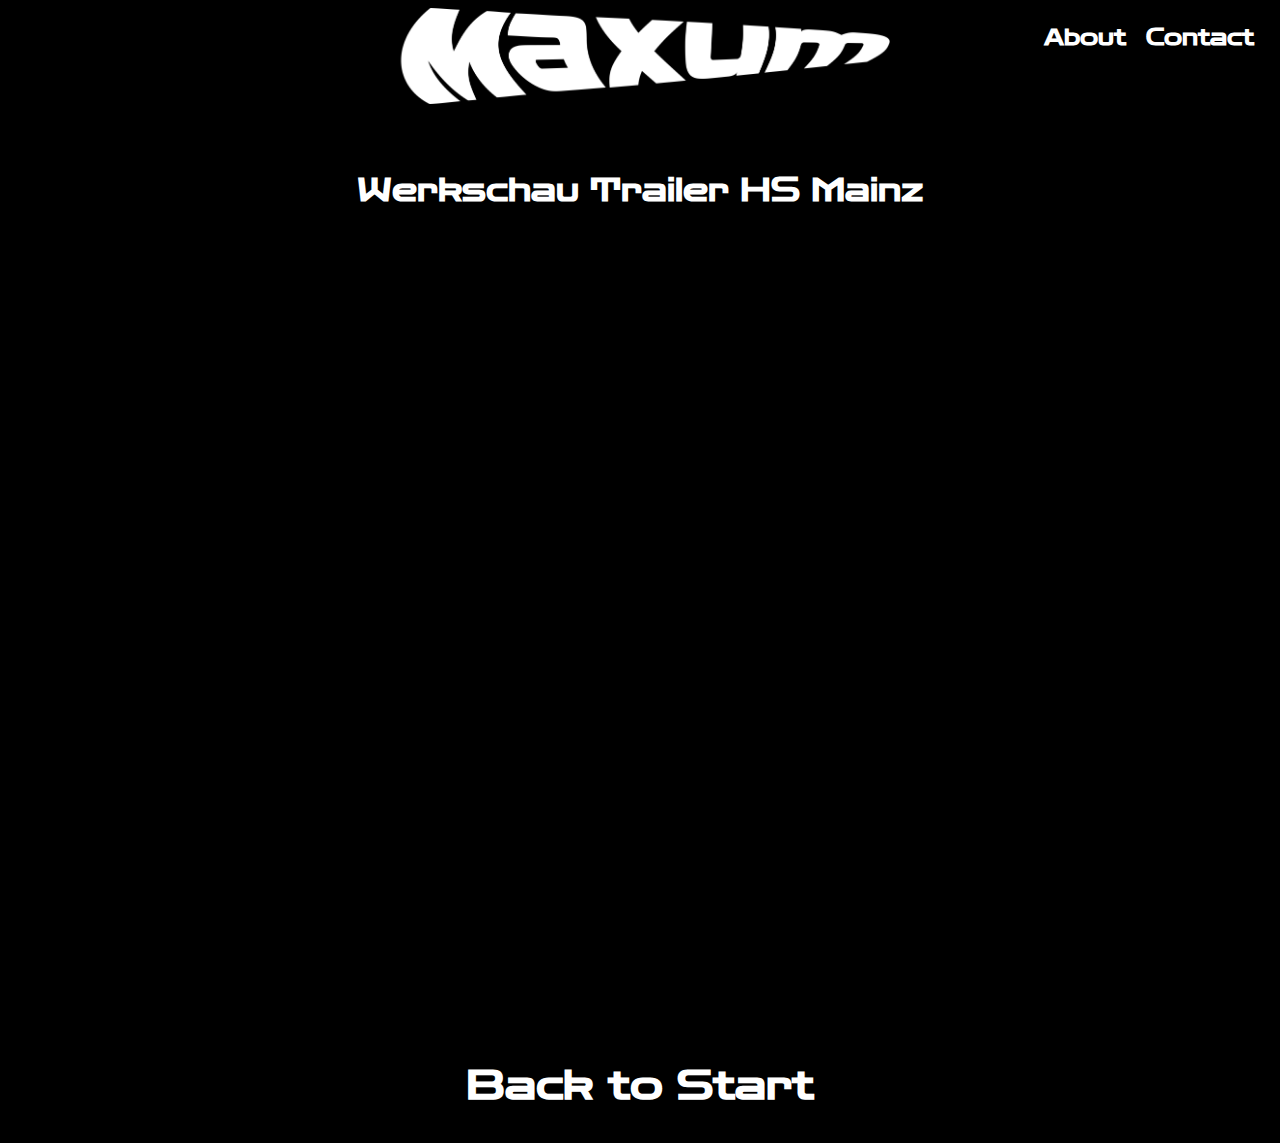
<file: html_seiten/Project3.html>
<!DOCTYPE HTML>
<html>

<head>
    

<title>Maxum Motion</title>    
<meta charset="utf-8" />
<meta name="description" content="Portfolio">
<meta name="keywords" content="Videoproduzent Maxum Motion">
<meta name="author" content="Maximilian Meierl">
    
<link rel="preconnect" href="https://fonts.gstatic.com">
<link href="https://fonts.googleapis.com/css2?family=Zen+Dots&display=swap"               rel="stylesheet"> 
<link rel="stylesheet"
      type="text/css" 
      href="../css/styles.css">
    
</head>
    
<body> 
    
<div class="flexbox-panel2">
    <div class="flex-item1">
        <a href="../index.html"><img width="500" src="../bilder/Maxum_Weiss.png">
        </a> 
    </div>
</div>
    
<div class="seiteindiemitte">    
    
    <div class="flexbox-panel1 rechtsoben">
        <div class="flex-item2">   
            <a class="weiß" href="../html_seiten/about.html">
                <h1>About</h1>
            </a>
        </div>
        
        <div class="flex-item3"> 
            <a class="weiß" href="../html_seiten/contact.html">
                <h1>Contact</h1>
            </a>
        </div>
    </div>
</div>
    
<h1 class="videotitel">Werkschau Trailer HS Mainz</h1>
<div class="mitte">
   <iframe width="900" height="700" src="https://www.youtube.com/embed/VnQ2M_ObogM" title="YouTube video player" frameborder="0" allow="accelerometer; autoplay; clipboard-write; encrypted-media; gyroscope; picture-in-picture" allowfullscreen></iframe>
</div>
    <a href="../index.html"><h2>Back to Start</h2></a>
    </body>
    
</html>
</file>
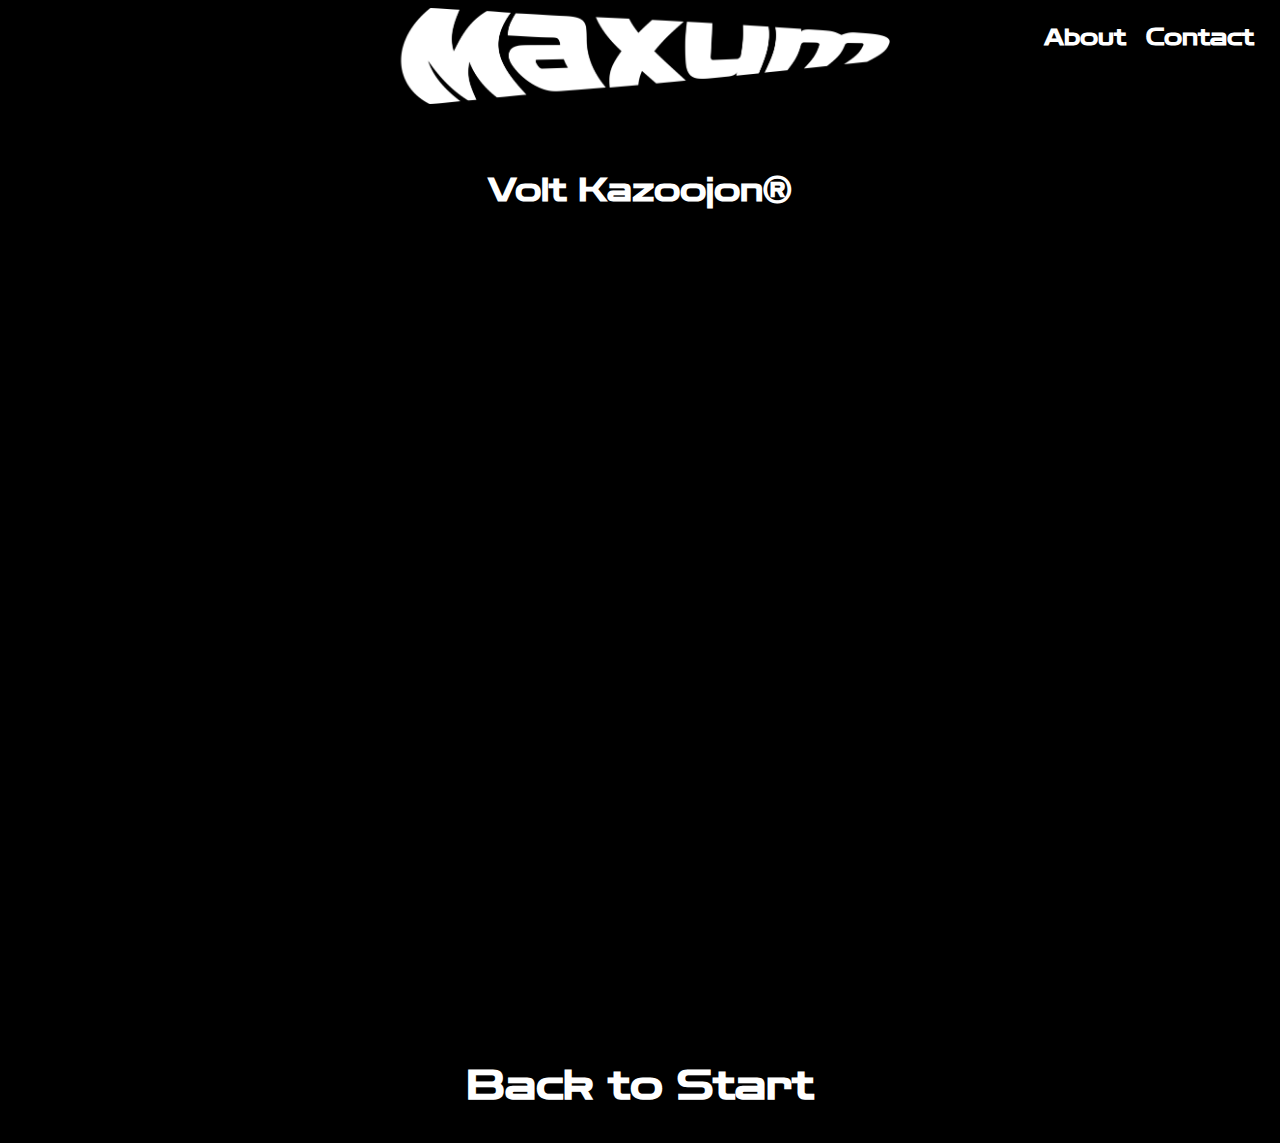
<file: html_seiten/Project4.html>
<!DOCTYPE HTML>
<html>

<head>
    

<title>Maxum Motion</title>    
<meta charset="utf-8" />
<meta name="description" content="Portfolio">
<meta name="keywords" content="Videoproduzent Maxum Motion">
<meta name="author" content="Maximilian Meierl">
    
<link rel="preconnect" href="https://fonts.gstatic.com">
<link href="https://fonts.googleapis.com/css2?family=Zen+Dots&display=swap"               rel="stylesheet"> 
<link rel="stylesheet"
      type="text/css" 
      href="../css/styles.css">
    
</head>
    
<body> 
    
<div class="flexbox-panel2">
    <div class="flex-item1">
        <a href="../index.html"><img width="500" src="../bilder/Maxum_Weiss.png">
        </a> 
    </div>
</div>
    
<div class="seiteindiemitte">
    
    <div class="flexbox-panel1 rechtsoben">
        <div class="flex-item2">   
            <a class="weiß" href="../html_seiten/about.html">
                <h1>About</h1>
            </a>
        </div>
        
        <div class="flex-item3"> 
            <a class="weiß" href="../html_seiten/contact.html">
                <h1>Contact</h1>
            </a>
        </div>
    </div>
</div>
    
<h1 class="videotitel">Volt Kazoojon®</h1>
<div class="mitte">
    <iframe width="900" height="700" src="https://www.youtube.com/embed/OFMtjbXBu2w" title="YouTube video player" frameborder="0" allow="accelerometer; autoplay; clipboard-write; encrypted-media; gyroscope; picture-in-picture" allowfullscreen></iframe>
</div>
    <a href="../index.html"><h2>Back to Start</h2></a>
    </body>
    
</html>
</file>
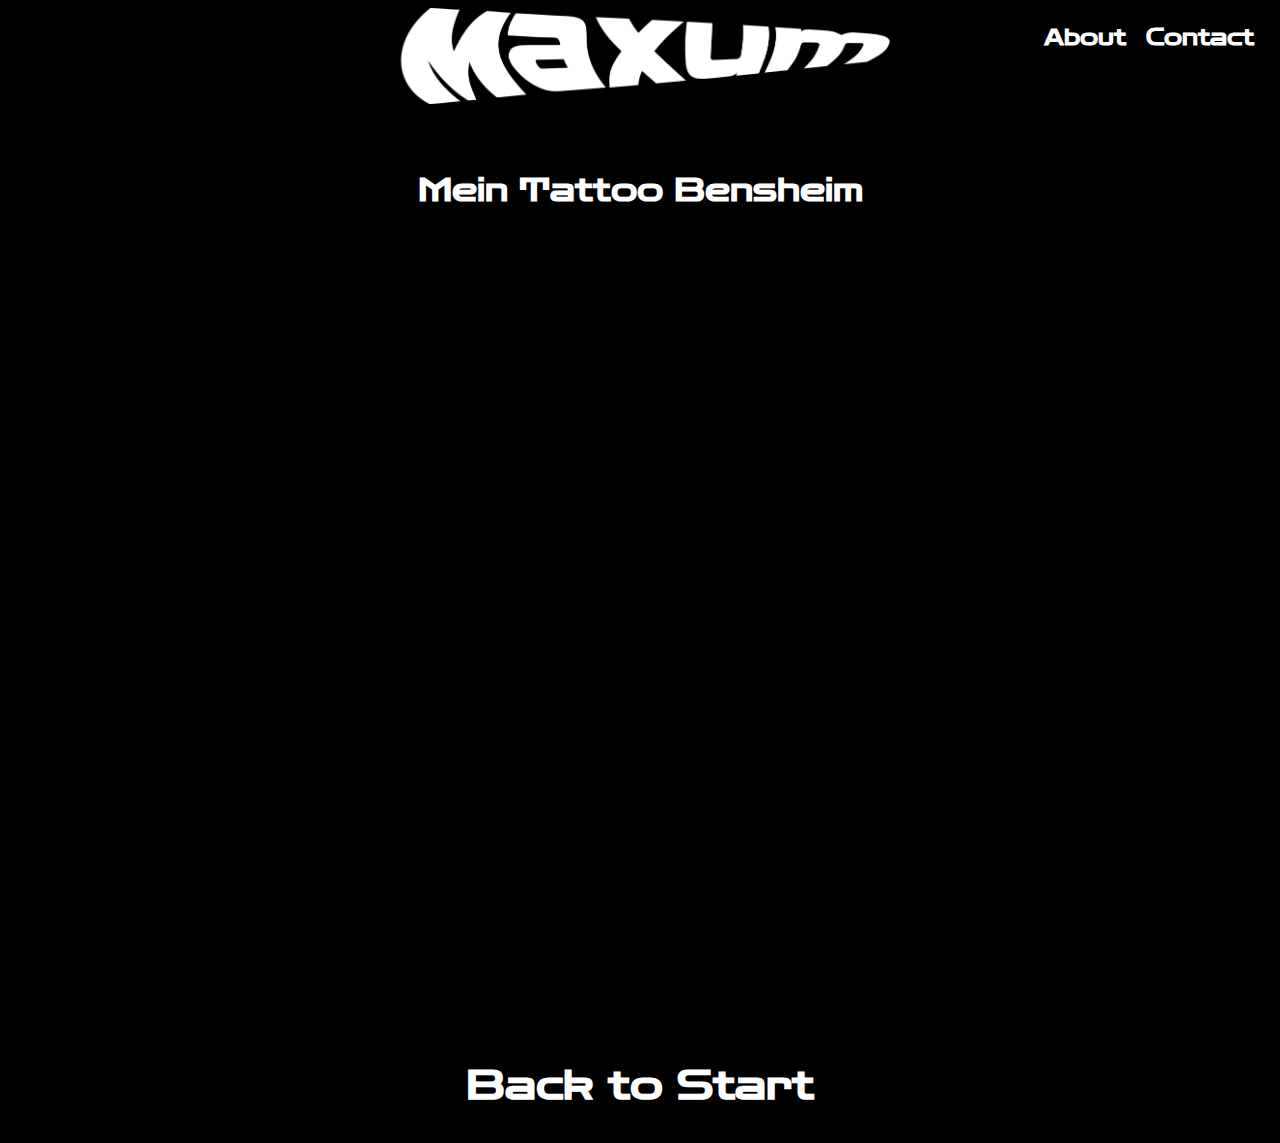
<file: html_seiten/Project5.html>
<!DOCTYPE HTML>
<html>

<head>
    

<title>Maxum Motion</title>    
<meta charset="utf-8" />
<meta name="description" content="Portfolio">
<meta name="keywords" content="Videoproduzent Maxum Motion">
<meta name="author" content="Maximilian Meierl">
    
<link rel="preconnect" href="https://fonts.gstatic.com">
<link href="https://fonts.googleapis.com/css2?family=Zen+Dots&display=swap"               rel="stylesheet"> 
<link rel="stylesheet"
      type="text/css" 
      href="../css/styles.css">
    
</head>
    
<body> 
    
<div class="flexbox-panel2">
    <div class="flex-item1">
        <a href="../index.html"><img width="500" src="../bilder/Maxum_Weiss.png">
        </a> 
    </div>
</div>
    
<div class="seiteindiemitte">    
    
    <div class="flexbox-panel1 rechtsoben">
        <div class="flex-item2">   
            <a class="weiß" href="../html_seiten/about.html">
                <h1>About</h1>
            </a>
        </div>
        
        <div class="flex-item3"> 
            <a class="weiß" href="../html_seiten/contact.html">
                <h1>Contact</h1>
            </a>
        </div>
    </div>
</div>
    
<h1 class="videotitel">Mein Tattoo Bensheim</h1>
<div class="mitte">
   <iframe width="900" height="700" src="https://www.youtube.com/embed/rEUoCFXWS38" title="YouTube video player" frameborder="0" allow="accelerometer; autoplay; clipboard-write; encrypted-media; gyroscope; picture-in-picture" allowfullscreen></iframe>
</div>
    <a href="../index.html"><h2>Back to Start</h2></a>
    </body>
    
</html>
</file>
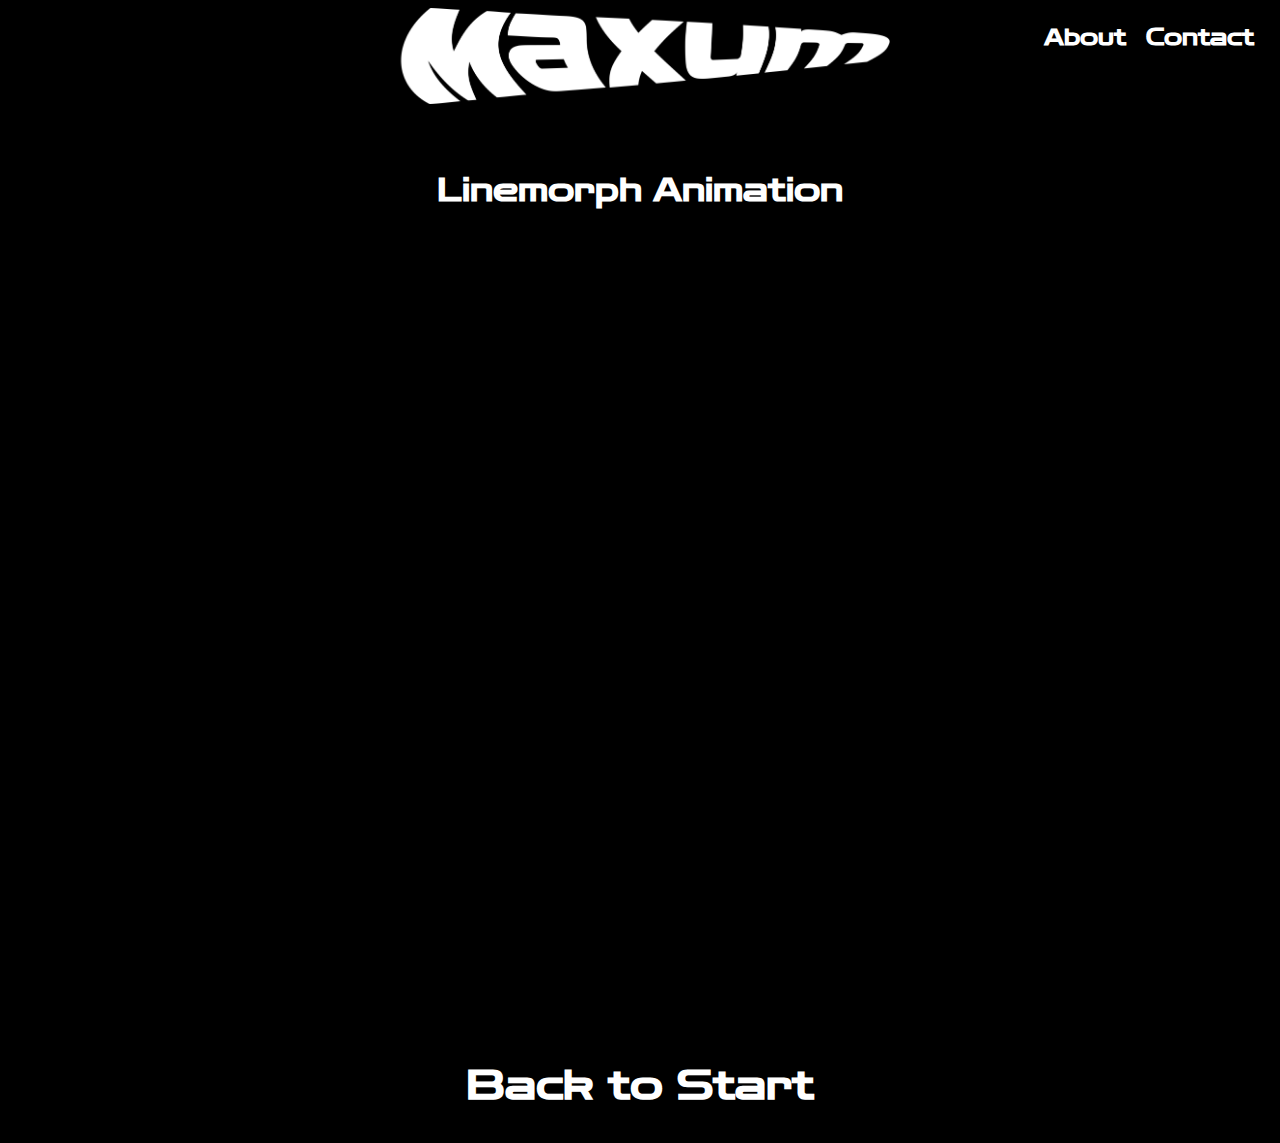
<file: html_seiten/Project6.html>
<!DOCTYPE HTML>
<html>

<head>
    

<title>Maxum Motion</title>    
<meta charset="utf-8" />
<meta name="description" content="Portfolio">
<meta name="keywords" content="Videoproduzent Maxum Motion">
<meta name="author" content="Maximilian Meierl">
    
<link rel="preconnect" href="https://fonts.gstatic.com">
<link href="https://fonts.googleapis.com/css2?family=Zen+Dots&display=swap"               rel="stylesheet"> 
<link rel="stylesheet"
      type="text/css" 
      href="../css/styles.css">
    
</head>
    
<body> 
    
<div class="flexbox-panel2">
    <div class="flex-item1">
        <a href="../index.html"><img width="500" src="../bilder/Maxum_Weiss.png">
        </a> 
    </div>
</div>
    
<div class="seiteindiemitte">    
    
    <div class="flexbox-panel1 rechtsoben">
        <div class="flex-item2">   
            <a class="weiß" href="../html_seiten/about.html">
                <h1>About</h1>
            </a>
        </div>
        
        <div class="flex-item3"> 
            <a class="weiß" href="../html_seiten/contact.html">
                <h1>Contact</h1>
            </a>
        </div>
    </div>
</div>
    
<h1 class="videotitel">Linemorph Animation</h1>
<div class="mitte">
    <iframe width="900" height="700" src="https://www.youtube.com/embed/2dM58Zkh70I" title="YouTube video player" frameborder="0" allow="accelerometer; autoplay; clipboard-write; encrypted-media; gyroscope; picture-in-picture" allowfullscreen></iframe>
</div>
    <a href="../index.html"><h2>Back to Start</h2></a>
    </body>
    
</html>
</file>
<file: css/styles.css>
body {
    background-color: black
}

.seiteindiemitte {
    text-align: center;
    width: 800px;
    margin: 10px auto;
}

.mitte {
    text-align: center;
}

.linksbuendig {
    text-align: left;
    margin-left: 10%;
    margin-top: 5%;
    position: relative;
}

.rechtsunten {
    position: absolute;
  bottom: 1%;
  right: 1%;
  font-size: 70%;
}

.rechtsuntenlinks {
    position: absolute;
  bottom: 1%;
  right: 22%;
  font-size: 70%;
}

.rechtsoben {
  position: absolute;
  top: 1%;
  right: 2%;
  font-size: 70%;
}

.flex-container  {
  text-align: left;
  font-size: 30px;
}

.myVideo {
  right: 0;
  bottom: 0;
  min-width: 100%; 
  min-height: 100%;
}

div:nth-of-type(n) {
    color: #FFFFFF
}

a:hover{
    
    font-weight:600;
}

h1 {
    font-family: 'Zen Dots', cursive;
}

.ganzFett {
    font-weight: 800;
}

.überschrift {
    color: aqua;
    font-size: 48px;
    font-weight: 800;
}

.lauftext {
    font-size: 18px;
    color: darkgray;
    font-weight: 200;
}

.artikelbreite {
    width: 700px;
}

.blockAbstand {
    margin-bottom: 20px;
}

.weiß {
    color: white
}

table {
  width: 100%;
  border-collapse:collapse;
  
}

.flexbox-panel1 {
     display: flex;
     flex-direction: row;
     flex-wrap: nowrap;
    justify-content: flex-end;
    max-width: 25%;
     
}


.flexbox-panel2 {
     display: flex;
     flex-direction: row;
     flex-wrap: nowrap;
    position: relative;
     
    justify-content: center;
     max-width: 100%;
}

.flex-item1:item1(1) {
     flex-grow: 25;
     flex-shrink: 1;
     flex-basis: auto;
    align-content: flex-end;
}

.flex-item2 {
     flex-grow: 5;
     flex-shrink: 1;
     flex-basis: auto;
    align-content: flex-end;
}

.flex-item3 {
     flex-grow: 5;
     flex-shrink: 1;
     flex-basis: auto;
    align-content: flex-end;
    margin-left: 20px;
}

.logo {
    max-width: 75%;
}

#Startteaser {
  position: fixed;
  right: 0;
  bottom: 0;
  min-width: 100%;
  min-height: 100%;
}

.projects {
    margin-top: 10%;
    font-size: 30px;
    font-family: arial;
}

a {
    text-decoration: none;
    color: white;
}

.videotitel {
    text-align: center;
    margin-top: 5%;
    color: white;
}

.font {
    font-family: 'Zen Dots', cursive;
}

h2 {
    color: white;
    font-family: 'Zen Dots', cursive;
    text-align: center;
    font-size: 40px;
    margin-top: 10%;
}
</file>
